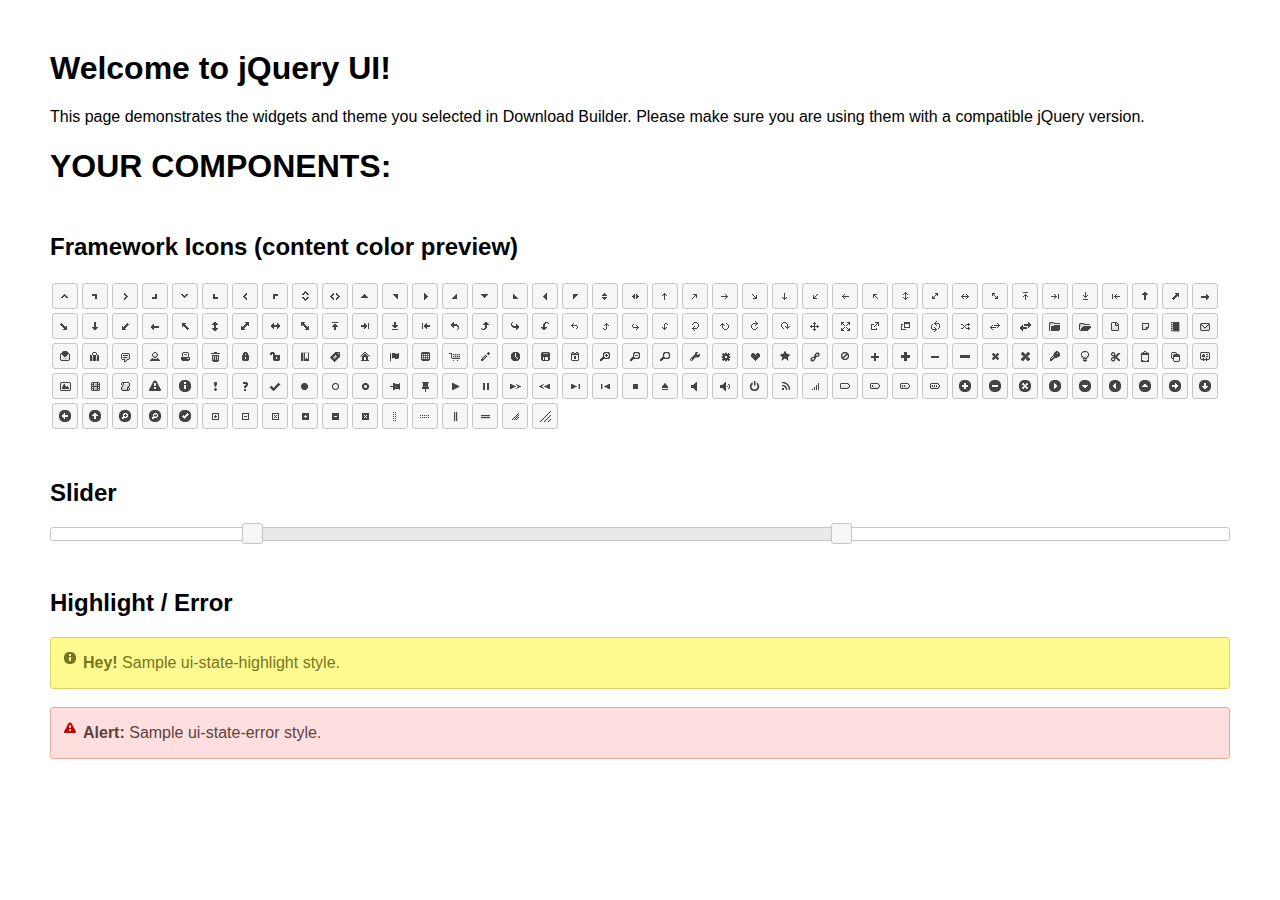
<file: lib/jquery-ui-1.12.1.custom/index.html>
<!doctype html>
<html lang="us">
<head>
	<meta charset="utf-8">
	<title>jQuery UI Example Page</title>
	<link href="jquery-ui.css" rel="stylesheet">
	<style>
	body{
		font-family: "Trebuchet MS", sans-serif;
		margin: 50px;
	}
	.demoHeaders {
		margin-top: 2em;
	}
	#dialog-link {
		padding: .4em 1em .4em 20px;
		text-decoration: none;
		position: relative;
	}
	#dialog-link span.ui-icon {
		margin: 0 5px 0 0;
		position: absolute;
		left: .2em;
		top: 50%;
		margin-top: -8px;
	}
	#icons {
		margin: 0;
		padding: 0;
	}
	#icons li {
		margin: 2px;
		position: relative;
		padding: 4px 0;
		cursor: pointer;
		float: left;
		list-style: none;
	}
	#icons span.ui-icon {
		float: left;
		margin: 0 4px;
	}
	.fakewindowcontain .ui-widget-overlay {
		position: absolute;
	}
	select {
		width: 200px;
	}
	</style>
</head>
<body>

<h1>Welcome to jQuery UI!</h1>

<div class="ui-widget">
	<p>This page demonstrates the widgets and theme you selected in Download Builder. Please make sure you are using them with a compatible jQuery version.</p>
</div>

<h1>YOUR COMPONENTS:</h1>
















<h2 class="demoHeaders">Framework Icons (content color preview)</h2>
<ul id="icons" class="ui-widget ui-helper-clearfix">
	<li class="ui-state-default ui-corner-all" title=".ui-icon-caret-1-n"><span class="ui-icon ui-icon-caret-1-n"></span></li>
	<li class="ui-state-default ui-corner-all" title=".ui-icon-caret-1-ne"><span class="ui-icon ui-icon-caret-1-ne"></span></li>
	<li class="ui-state-default ui-corner-all" title=".ui-icon-caret-1-e"><span class="ui-icon ui-icon-caret-1-e"></span></li>
	<li class="ui-state-default ui-corner-all" title=".ui-icon-caret-1-se"><span class="ui-icon ui-icon-caret-1-se"></span></li>
	<li class="ui-state-default ui-corner-all" title=".ui-icon-caret-1-s"><span class="ui-icon ui-icon-caret-1-s"></span></li>
	<li class="ui-state-default ui-corner-all" title=".ui-icon-caret-1-sw"><span class="ui-icon ui-icon-caret-1-sw"></span></li>
	<li class="ui-state-default ui-corner-all" title=".ui-icon-caret-1-w"><span class="ui-icon ui-icon-caret-1-w"></span></li>
	<li class="ui-state-default ui-corner-all" title=".ui-icon-caret-1-nw"><span class="ui-icon ui-icon-caret-1-nw"></span></li>
	<li class="ui-state-default ui-corner-all" title=".ui-icon-caret-2-n-s"><span class="ui-icon ui-icon-caret-2-n-s"></span></li>
	<li class="ui-state-default ui-corner-all" title=".ui-icon-caret-2-e-w"><span class="ui-icon ui-icon-caret-2-e-w"></span></li>
	<li class="ui-state-default ui-corner-all" title=".ui-icon-triangle-1-n"><span class="ui-icon ui-icon-triangle-1-n"></span></li>
	<li class="ui-state-default ui-corner-all" title=".ui-icon-triangle-1-ne"><span class="ui-icon ui-icon-triangle-1-ne"></span></li>
	<li class="ui-state-default ui-corner-all" title=".ui-icon-triangle-1-e"><span class="ui-icon ui-icon-triangle-1-e"></span></li>
	<li class="ui-state-default ui-corner-all" title=".ui-icon-triangle-1-se"><span class="ui-icon ui-icon-triangle-1-se"></span></li>
	<li class="ui-state-default ui-corner-all" title=".ui-icon-triangle-1-s"><span class="ui-icon ui-icon-triangle-1-s"></span></li>
	<li class="ui-state-default ui-corner-all" title=".ui-icon-triangle-1-sw"><span class="ui-icon ui-icon-triangle-1-sw"></span></li>
	<li class="ui-state-default ui-corner-all" title=".ui-icon-triangle-1-w"><span class="ui-icon ui-icon-triangle-1-w"></span></li>
	<li class="ui-state-default ui-corner-all" title=".ui-icon-triangle-1-nw"><span class="ui-icon ui-icon-triangle-1-nw"></span></li>
	<li class="ui-state-default ui-corner-all" title=".ui-icon-triangle-2-n-s"><span class="ui-icon ui-icon-triangle-2-n-s"></span></li>
	<li class="ui-state-default ui-corner-all" title=".ui-icon-triangle-2-e-w"><span class="ui-icon ui-icon-triangle-2-e-w"></span></li>
	<li class="ui-state-default ui-corner-all" title=".ui-icon-arrow-1-n"><span class="ui-icon ui-icon-arrow-1-n"></span></li>
	<li class="ui-state-default ui-corner-all" title=".ui-icon-arrow-1-ne"><span class="ui-icon ui-icon-arrow-1-ne"></span></li>
	<li class="ui-state-default ui-corner-all" title=".ui-icon-arrow-1-e"><span class="ui-icon ui-icon-arrow-1-e"></span></li>
	<li class="ui-state-default ui-corner-all" title=".ui-icon-arrow-1-se"><span class="ui-icon ui-icon-arrow-1-se"></span></li>
	<li class="ui-state-default ui-corner-all" title=".ui-icon-arrow-1-s"><span class="ui-icon ui-icon-arrow-1-s"></span></li>
	<li class="ui-state-default ui-corner-all" title=".ui-icon-arrow-1-sw"><span class="ui-icon ui-icon-arrow-1-sw"></span></li>
	<li class="ui-state-default ui-corner-all" title=".ui-icon-arrow-1-w"><span class="ui-icon ui-icon-arrow-1-w"></span></li>
	<li class="ui-state-default ui-corner-all" title=".ui-icon-arrow-1-nw"><span class="ui-icon ui-icon-arrow-1-nw"></span></li>
	<li class="ui-state-default ui-corner-all" title=".ui-icon-arrow-2-n-s"><span class="ui-icon ui-icon-arrow-2-n-s"></span></li>
	<li class="ui-state-default ui-corner-all" title=".ui-icon-arrow-2-ne-sw"><span class="ui-icon ui-icon-arrow-2-ne-sw"></span></li>
	<li class="ui-state-default ui-corner-all" title=".ui-icon-arrow-2-e-w"><span class="ui-icon ui-icon-arrow-2-e-w"></span></li>
	<li class="ui-state-default ui-corner-all" title=".ui-icon-arrow-2-se-nw"><span class="ui-icon ui-icon-arrow-2-se-nw"></span></li>
	<li class="ui-state-default ui-corner-all" title=".ui-icon-arrowstop-1-n"><span class="ui-icon ui-icon-arrowstop-1-n"></span></li>
	<li class="ui-state-default ui-corner-all" title=".ui-icon-arrowstop-1-e"><span class="ui-icon ui-icon-arrowstop-1-e"></span></li>
	<li class="ui-state-default ui-corner-all" title=".ui-icon-arrowstop-1-s"><span class="ui-icon ui-icon-arrowstop-1-s"></span></li>
	<li class="ui-state-default ui-corner-all" title=".ui-icon-arrowstop-1-w"><span class="ui-icon ui-icon-arrowstop-1-w"></span></li>
	<li class="ui-state-default ui-corner-all" title=".ui-icon-arrowthick-1-n"><span class="ui-icon ui-icon-arrowthick-1-n"></span></li>
	<li class="ui-state-default ui-corner-all" title=".ui-icon-arrowthick-1-ne"><span class="ui-icon ui-icon-arrowthick-1-ne"></span></li>
	<li class="ui-state-default ui-corner-all" title=".ui-icon-arrowthick-1-e"><span class="ui-icon ui-icon-arrowthick-1-e"></span></li>
	<li class="ui-state-default ui-corner-all" title=".ui-icon-arrowthick-1-se"><span class="ui-icon ui-icon-arrowthick-1-se"></span></li>
	<li class="ui-state-default ui-corner-all" title=".ui-icon-arrowthick-1-s"><span class="ui-icon ui-icon-arrowthick-1-s"></span></li>
	<li class="ui-state-default ui-corner-all" title=".ui-icon-arrowthick-1-sw"><span class="ui-icon ui-icon-arrowthick-1-sw"></span></li>
	<li class="ui-state-default ui-corner-all" title=".ui-icon-arrowthick-1-w"><span class="ui-icon ui-icon-arrowthick-1-w"></span></li>
	<li class="ui-state-default ui-corner-all" title=".ui-icon-arrowthick-1-nw"><span class="ui-icon ui-icon-arrowthick-1-nw"></span></li>
	<li class="ui-state-default ui-corner-all" title=".ui-icon-arrowthick-2-n-s"><span class="ui-icon ui-icon-arrowthick-2-n-s"></span></li>
	<li class="ui-state-default ui-corner-all" title=".ui-icon-arrowthick-2-ne-sw"><span class="ui-icon ui-icon-arrowthick-2-ne-sw"></span></li>
	<li class="ui-state-default ui-corner-all" title=".ui-icon-arrowthick-2-e-w"><span class="ui-icon ui-icon-arrowthick-2-e-w"></span></li>
	<li class="ui-state-default ui-corner-all" title=".ui-icon-arrowthick-2-se-nw"><span class="ui-icon ui-icon-arrowthick-2-se-nw"></span></li>
	<li class="ui-state-default ui-corner-all" title=".ui-icon-arrowthickstop-1-n"><span class="ui-icon ui-icon-arrowthickstop-1-n"></span></li>
	<li class="ui-state-default ui-corner-all" title=".ui-icon-arrowthickstop-1-e"><span class="ui-icon ui-icon-arrowthickstop-1-e"></span></li>
	<li class="ui-state-default ui-corner-all" title=".ui-icon-arrowthickstop-1-s"><span class="ui-icon ui-icon-arrowthickstop-1-s"></span></li>
	<li class="ui-state-default ui-corner-all" title=".ui-icon-arrowthickstop-1-w"><span class="ui-icon ui-icon-arrowthickstop-1-w"></span></li>
	<li class="ui-state-default ui-corner-all" title=".ui-icon-arrowreturnthick-1-w"><span class="ui-icon ui-icon-arrowreturnthick-1-w"></span></li>
	<li class="ui-state-default ui-corner-all" title=".ui-icon-arrowreturnthick-1-n"><span class="ui-icon ui-icon-arrowreturnthick-1-n"></span></li>
	<li class="ui-state-default ui-corner-all" title=".ui-icon-arrowreturnthick-1-e"><span class="ui-icon ui-icon-arrowreturnthick-1-e"></span></li>
	<li class="ui-state-default ui-corner-all" title=".ui-icon-arrowreturnthick-1-s"><span class="ui-icon ui-icon-arrowreturnthick-1-s"></span></li>
	<li class="ui-state-default ui-corner-all" title=".ui-icon-arrowreturn-1-w"><span class="ui-icon ui-icon-arrowreturn-1-w"></span></li>
	<li class="ui-state-default ui-corner-all" title=".ui-icon-arrowreturn-1-n"><span class="ui-icon ui-icon-arrowreturn-1-n"></span></li>
	<li class="ui-state-default ui-corner-all" title=".ui-icon-arrowreturn-1-e"><span class="ui-icon ui-icon-arrowreturn-1-e"></span></li>
	<li class="ui-state-default ui-corner-all" title=".ui-icon-arrowreturn-1-s"><span class="ui-icon ui-icon-arrowreturn-1-s"></span></li>
	<li class="ui-state-default ui-corner-all" title=".ui-icon-arrowrefresh-1-w"><span class="ui-icon ui-icon-arrowrefresh-1-w"></span></li>
	<li class="ui-state-default ui-corner-all" title=".ui-icon-arrowrefresh-1-n"><span class="ui-icon ui-icon-arrowrefresh-1-n"></span></li>
	<li class="ui-state-default ui-corner-all" title=".ui-icon-arrowrefresh-1-e"><span class="ui-icon ui-icon-arrowrefresh-1-e"></span></li>
	<li class="ui-state-default ui-corner-all" title=".ui-icon-arrowrefresh-1-s"><span class="ui-icon ui-icon-arrowrefresh-1-s"></span></li>
	<li class="ui-state-default ui-corner-all" title=".ui-icon-arrow-4"><span class="ui-icon ui-icon-arrow-4"></span></li>
	<li class="ui-state-default ui-corner-all" title=".ui-icon-arrow-4-diag"><span class="ui-icon ui-icon-arrow-4-diag"></span></li>
	<li class="ui-state-default ui-corner-all" title=".ui-icon-extlink"><span class="ui-icon ui-icon-extlink"></span></li>
	<li class="ui-state-default ui-corner-all" title=".ui-icon-newwin"><span class="ui-icon ui-icon-newwin"></span></li>
	<li class="ui-state-default ui-corner-all" title=".ui-icon-refresh"><span class="ui-icon ui-icon-refresh"></span></li>
	<li class="ui-state-default ui-corner-all" title=".ui-icon-shuffle"><span class="ui-icon ui-icon-shuffle"></span></li>
	<li class="ui-state-default ui-corner-all" title=".ui-icon-transfer-e-w"><span class="ui-icon ui-icon-transfer-e-w"></span></li>
	<li class="ui-state-default ui-corner-all" title=".ui-icon-transferthick-e-w"><span class="ui-icon ui-icon-transferthick-e-w"></span></li>
	<li class="ui-state-default ui-corner-all" title=".ui-icon-folder-collapsed"><span class="ui-icon ui-icon-folder-collapsed"></span></li>
	<li class="ui-state-default ui-corner-all" title=".ui-icon-folder-open"><span class="ui-icon ui-icon-folder-open"></span></li>
	<li class="ui-state-default ui-corner-all" title=".ui-icon-document"><span class="ui-icon ui-icon-document"></span></li>
	<li class="ui-state-default ui-corner-all" title=".ui-icon-document-b"><span class="ui-icon ui-icon-document-b"></span></li>
	<li class="ui-state-default ui-corner-all" title=".ui-icon-note"><span class="ui-icon ui-icon-note"></span></li>
	<li class="ui-state-default ui-corner-all" title=".ui-icon-mail-closed"><span class="ui-icon ui-icon-mail-closed"></span></li>
	<li class="ui-state-default ui-corner-all" title=".ui-icon-mail-open"><span class="ui-icon ui-icon-mail-open"></span></li>
	<li class="ui-state-default ui-corner-all" title=".ui-icon-suitcase"><span class="ui-icon ui-icon-suitcase"></span></li>
	<li class="ui-state-default ui-corner-all" title=".ui-icon-comment"><span class="ui-icon ui-icon-comment"></span></li>
	<li class="ui-state-default ui-corner-all" title=".ui-icon-person"><span class="ui-icon ui-icon-person"></span></li>
	<li class="ui-state-default ui-corner-all" title=".ui-icon-print"><span class="ui-icon ui-icon-print"></span></li>
	<li class="ui-state-default ui-corner-all" title=".ui-icon-trash"><span class="ui-icon ui-icon-trash"></span></li>
	<li class="ui-state-default ui-corner-all" title=".ui-icon-locked"><span class="ui-icon ui-icon-locked"></span></li>
	<li class="ui-state-default ui-corner-all" title=".ui-icon-unlocked"><span class="ui-icon ui-icon-unlocked"></span></li>
	<li class="ui-state-default ui-corner-all" title=".ui-icon-bookmark"><span class="ui-icon ui-icon-bookmark"></span></li>
	<li class="ui-state-default ui-corner-all" title=".ui-icon-tag"><span class="ui-icon ui-icon-tag"></span></li>
	<li class="ui-state-default ui-corner-all" title=".ui-icon-home"><span class="ui-icon ui-icon-home"></span></li>
	<li class="ui-state-default ui-corner-all" title=".ui-icon-flag"><span class="ui-icon ui-icon-flag"></span></li>
	<li class="ui-state-default ui-corner-all" title=".ui-icon-calculator"><span class="ui-icon ui-icon-calculator"></span></li>
	<li class="ui-state-default ui-corner-all" title=".ui-icon-cart"><span class="ui-icon ui-icon-cart"></span></li>
	<li class="ui-state-default ui-corner-all" title=".ui-icon-pencil"><span class="ui-icon ui-icon-pencil"></span></li>
	<li class="ui-state-default ui-corner-all" title=".ui-icon-clock"><span class="ui-icon ui-icon-clock"></span></li>
	<li class="ui-state-default ui-corner-all" title=".ui-icon-disk"><span class="ui-icon ui-icon-disk"></span></li>
	<li class="ui-state-default ui-corner-all" title=".ui-icon-calendar"><span class="ui-icon ui-icon-calendar"></span></li>
	<li class="ui-state-default ui-corner-all" title=".ui-icon-zoomin"><span class="ui-icon ui-icon-zoomin"></span></li>
	<li class="ui-state-default ui-corner-all" title=".ui-icon-zoomout"><span class="ui-icon ui-icon-zoomout"></span></li>
	<li class="ui-state-default ui-corner-all" title=".ui-icon-search"><span class="ui-icon ui-icon-search"></span></li>
	<li class="ui-state-default ui-corner-all" title=".ui-icon-wrench"><span class="ui-icon ui-icon-wrench"></span></li>
	<li class="ui-state-default ui-corner-all" title=".ui-icon-gear"><span class="ui-icon ui-icon-gear"></span></li>
	<li class="ui-state-default ui-corner-all" title=".ui-icon-heart"><span class="ui-icon ui-icon-heart"></span></li>
	<li class="ui-state-default ui-corner-all" title=".ui-icon-star"><span class="ui-icon ui-icon-star"></span></li>
	<li class="ui-state-default ui-corner-all" title=".ui-icon-link"><span class="ui-icon ui-icon-link"></span></li>
	<li class="ui-state-default ui-corner-all" title=".ui-icon-cancel"><span class="ui-icon ui-icon-cancel"></span></li>
	<li class="ui-state-default ui-corner-all" title=".ui-icon-plus"><span class="ui-icon ui-icon-plus"></span></li>
	<li class="ui-state-default ui-corner-all" title=".ui-icon-plusthick"><span class="ui-icon ui-icon-plusthick"></span></li>
	<li class="ui-state-default ui-corner-all" title=".ui-icon-minus"><span class="ui-icon ui-icon-minus"></span></li>
	<li class="ui-state-default ui-corner-all" title=".ui-icon-minusthick"><span class="ui-icon ui-icon-minusthick"></span></li>
	<li class="ui-state-default ui-corner-all" title=".ui-icon-close"><span class="ui-icon ui-icon-close"></span></li>
	<li class="ui-state-default ui-corner-all" title=".ui-icon-closethick"><span class="ui-icon ui-icon-closethick"></span></li>
	<li class="ui-state-default ui-corner-all" title=".ui-icon-key"><span class="ui-icon ui-icon-key"></span></li>
	<li class="ui-state-default ui-corner-all" title=".ui-icon-lightbulb"><span class="ui-icon ui-icon-lightbulb"></span></li>
	<li class="ui-state-default ui-corner-all" title=".ui-icon-scissors"><span class="ui-icon ui-icon-scissors"></span></li>
	<li class="ui-state-default ui-corner-all" title=".ui-icon-clipboard"><span class="ui-icon ui-icon-clipboard"></span></li>
	<li class="ui-state-default ui-corner-all" title=".ui-icon-copy"><span class="ui-icon ui-icon-copy"></span></li>
	<li class="ui-state-default ui-corner-all" title=".ui-icon-contact"><span class="ui-icon ui-icon-contact"></span></li>
	<li class="ui-state-default ui-corner-all" title=".ui-icon-image"><span class="ui-icon ui-icon-image"></span></li>
	<li class="ui-state-default ui-corner-all" title=".ui-icon-video"><span class="ui-icon ui-icon-video"></span></li>
	<li class="ui-state-default ui-corner-all" title=".ui-icon-script"><span class="ui-icon ui-icon-script"></span></li>
	<li class="ui-state-default ui-corner-all" title=".ui-icon-alert"><span class="ui-icon ui-icon-alert"></span></li>
	<li class="ui-state-default ui-corner-all" title=".ui-icon-info"><span class="ui-icon ui-icon-info"></span></li>
	<li class="ui-state-default ui-corner-all" title=".ui-icon-notice"><span class="ui-icon ui-icon-notice"></span></li>
	<li class="ui-state-default ui-corner-all" title=".ui-icon-help"><span class="ui-icon ui-icon-help"></span></li>
	<li class="ui-state-default ui-corner-all" title=".ui-icon-check"><span class="ui-icon ui-icon-check"></span></li>
	<li class="ui-state-default ui-corner-all" title=".ui-icon-bullet"><span class="ui-icon ui-icon-bullet"></span></li>
	<li class="ui-state-default ui-corner-all" title=".ui-icon-radio-off"><span class="ui-icon ui-icon-radio-off"></span></li>
	<li class="ui-state-default ui-corner-all" title=".ui-icon-radio-on"><span class="ui-icon ui-icon-radio-on"></span></li>
	<li class="ui-state-default ui-corner-all" title=".ui-icon-pin-w"><span class="ui-icon ui-icon-pin-w"></span></li>
	<li class="ui-state-default ui-corner-all" title=".ui-icon-pin-s"><span class="ui-icon ui-icon-pin-s"></span></li>
	<li class="ui-state-default ui-corner-all" title=".ui-icon-play"><span class="ui-icon ui-icon-play"></span></li>
	<li class="ui-state-default ui-corner-all" title=".ui-icon-pause"><span class="ui-icon ui-icon-pause"></span></li>
	<li class="ui-state-default ui-corner-all" title=".ui-icon-seek-next"><span class="ui-icon ui-icon-seek-next"></span></li>
	<li class="ui-state-default ui-corner-all" title=".ui-icon-seek-prev"><span class="ui-icon ui-icon-seek-prev"></span></li>
	<li class="ui-state-default ui-corner-all" title=".ui-icon-seek-end"><span class="ui-icon ui-icon-seek-end"></span></li>
	<li class="ui-state-default ui-corner-all" title=".ui-icon-seek-first"><span class="ui-icon ui-icon-seek-first"></span></li>
	<li class="ui-state-default ui-corner-all" title=".ui-icon-stop"><span class="ui-icon ui-icon-stop"></span></li>
	<li class="ui-state-default ui-corner-all" title=".ui-icon-eject"><span class="ui-icon ui-icon-eject"></span></li>
	<li class="ui-state-default ui-corner-all" title=".ui-icon-volume-off"><span class="ui-icon ui-icon-volume-off"></span></li>
	<li class="ui-state-default ui-corner-all" title=".ui-icon-volume-on"><span class="ui-icon ui-icon-volume-on"></span></li>
	<li class="ui-state-default ui-corner-all" title=".ui-icon-power"><span class="ui-icon ui-icon-power"></span></li>
	<li class="ui-state-default ui-corner-all" title=".ui-icon-signal-diag"><span class="ui-icon ui-icon-signal-diag"></span></li>
	<li class="ui-state-default ui-corner-all" title=".ui-icon-signal"><span class="ui-icon ui-icon-signal"></span></li>
	<li class="ui-state-default ui-corner-all" title=".ui-icon-battery-0"><span class="ui-icon ui-icon-battery-0"></span></li>
	<li class="ui-state-default ui-corner-all" title=".ui-icon-battery-1"><span class="ui-icon ui-icon-battery-1"></span></li>
	<li class="ui-state-default ui-corner-all" title=".ui-icon-battery-2"><span class="ui-icon ui-icon-battery-2"></span></li>
	<li class="ui-state-default ui-corner-all" title=".ui-icon-battery-3"><span class="ui-icon ui-icon-battery-3"></span></li>
	<li class="ui-state-default ui-corner-all" title=".ui-icon-circle-plus"><span class="ui-icon ui-icon-circle-plus"></span></li>
	<li class="ui-state-default ui-corner-all" title=".ui-icon-circle-minus"><span class="ui-icon ui-icon-circle-minus"></span></li>
	<li class="ui-state-default ui-corner-all" title=".ui-icon-circle-close"><span class="ui-icon ui-icon-circle-close"></span></li>
	<li class="ui-state-default ui-corner-all" title=".ui-icon-circle-triangle-e"><span class="ui-icon ui-icon-circle-triangle-e"></span></li>
	<li class="ui-state-default ui-corner-all" title=".ui-icon-circle-triangle-s"><span class="ui-icon ui-icon-circle-triangle-s"></span></li>
	<li class="ui-state-default ui-corner-all" title=".ui-icon-circle-triangle-w"><span class="ui-icon ui-icon-circle-triangle-w"></span></li>
	<li class="ui-state-default ui-corner-all" title=".ui-icon-circle-triangle-n"><span class="ui-icon ui-icon-circle-triangle-n"></span></li>
	<li class="ui-state-default ui-corner-all" title=".ui-icon-circle-arrow-e"><span class="ui-icon ui-icon-circle-arrow-e"></span></li>
	<li class="ui-state-default ui-corner-all" title=".ui-icon-circle-arrow-s"><span class="ui-icon ui-icon-circle-arrow-s"></span></li>
	<li class="ui-state-default ui-corner-all" title=".ui-icon-circle-arrow-w"><span class="ui-icon ui-icon-circle-arrow-w"></span></li>
	<li class="ui-state-default ui-corner-all" title=".ui-icon-circle-arrow-n"><span class="ui-icon ui-icon-circle-arrow-n"></span></li>
	<li class="ui-state-default ui-corner-all" title=".ui-icon-circle-zoomin"><span class="ui-icon ui-icon-circle-zoomin"></span></li>
	<li class="ui-state-default ui-corner-all" title=".ui-icon-circle-zoomout"><span class="ui-icon ui-icon-circle-zoomout"></span></li>
	<li class="ui-state-default ui-corner-all" title=".ui-icon-circle-check"><span class="ui-icon ui-icon-circle-check"></span></li>
	<li class="ui-state-default ui-corner-all" title=".ui-icon-circlesmall-plus"><span class="ui-icon ui-icon-circlesmall-plus"></span></li>
	<li class="ui-state-default ui-corner-all" title=".ui-icon-circlesmall-minus"><span class="ui-icon ui-icon-circlesmall-minus"></span></li>
	<li class="ui-state-default ui-corner-all" title=".ui-icon-circlesmall-close"><span class="ui-icon ui-icon-circlesmall-close"></span></li>
	<li class="ui-state-default ui-corner-all" title=".ui-icon-squaresmall-plus"><span class="ui-icon ui-icon-squaresmall-plus"></span></li>
	<li class="ui-state-default ui-corner-all" title=".ui-icon-squaresmall-minus"><span class="ui-icon ui-icon-squaresmall-minus"></span></li>
	<li class="ui-state-default ui-corner-all" title=".ui-icon-squaresmall-close"><span class="ui-icon ui-icon-squaresmall-close"></span></li>
	<li class="ui-state-default ui-corner-all" title=".ui-icon-grip-dotted-vertical"><span class="ui-icon ui-icon-grip-dotted-vertical"></span></li>
	<li class="ui-state-default ui-corner-all" title=".ui-icon-grip-dotted-horizontal"><span class="ui-icon ui-icon-grip-dotted-horizontal"></span></li>
	<li class="ui-state-default ui-corner-all" title=".ui-icon-grip-solid-vertical"><span class="ui-icon ui-icon-grip-solid-vertical"></span></li>
	<li class="ui-state-default ui-corner-all" title=".ui-icon-grip-solid-horizontal"><span class="ui-icon ui-icon-grip-solid-horizontal"></span></li>
	<li class="ui-state-default ui-corner-all" title=".ui-icon-gripsmall-diagonal-se"><span class="ui-icon ui-icon-gripsmall-diagonal-se"></span></li>
	<li class="ui-state-default ui-corner-all" title=".ui-icon-grip-diagonal-se"><span class="ui-icon ui-icon-grip-diagonal-se"></span></li>
</ul>


<!-- Slider -->
<h2 class="demoHeaders">Slider</h2>
<div id="slider"></div>














<!-- Highlight / Error -->
<h2 class="demoHeaders">Highlight / Error</h2>
<div class="ui-widget">
	<div class="ui-state-highlight ui-corner-all" style="margin-top: 20px; padding: 0 .7em;">
		<p><span class="ui-icon ui-icon-info" style="float: left; margin-right: .3em;"></span>
		<strong>Hey!</strong> Sample ui-state-highlight style.</p>
	</div>
</div>
<br>
<div class="ui-widget">
	<div class="ui-state-error ui-corner-all" style="padding: 0 .7em;">
		<p><span class="ui-icon ui-icon-alert" style="float: left; margin-right: .3em;"></span>
		<strong>Alert:</strong> Sample ui-state-error style.</p>
	</div>
</div>

<script src="external/jquery/jquery.js"></script>
<script src="jquery-ui.js"></script>
<script>

















$( "#slider" ).slider({
	range: true,
	values: [ 17, 67 ]
});












// Hover states on the static widgets
$( "#dialog-link, #icons li" ).hover(
	function() {
		$( this ).addClass( "ui-state-hover" );
	},
	function() {
		$( this ).removeClass( "ui-state-hover" );
	}
);
</script>
</body>
</html>
</file>
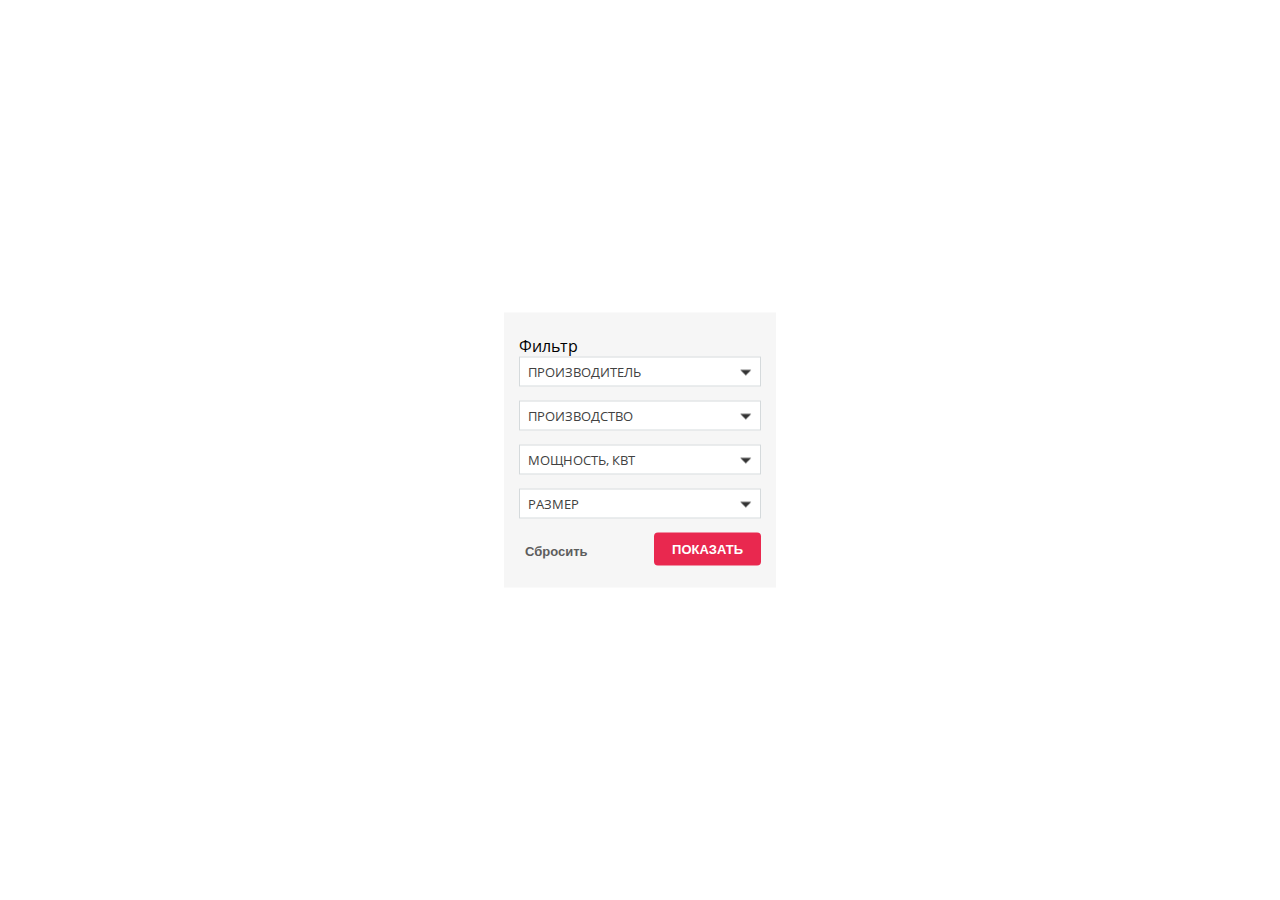
<file: card.html>
<!doctype html>
<html lang="en">
<head>
    <meta charset="UTF-8">
    <title>filter</title>

    <!--sumoselect-->
    <link rel="stylesheet" href="./lib/sumoselect/sumoselect.min.css">

    <link href="https://fonts.googleapis.com/css?family=Open+Sans:400,600,700&display=swap&subset=cyrillic" rel="stylesheet">
    <link rel="stylesheet" href="style-filter.css">



</head>
<body>

<div class="col">
    <div class="c-filter">
        <div class="c-filter-header">
            <span>Фильтр</span>
        </div>
        <div class="c-filter-body">

            <form action="" method="" class="c-filter-form">
                <div class="c-filter-list">
                    <div class="c-filter-item">
                        <select name="" id="" class="c-select" placeholder="Производитель">
                            <option value="" selected disabled>Производитель</option>
                            <option value="Tulikivi">Tulikivi</option>
                            <option value="Tulikivi-2">Tulikivi-2</option>
                            <option value="Tulikivi-3">Tulikivi-3</option>
                            <option value="Tulikivi-4">Tulikivi-4</option>
                            <option value="Tulikivi-5">Tulikivi-5</option>
                        </select>
                    </div>
                    <div class="c-filter-item">
                        <select name="" id="" class="c-select" placeholder="Производство">
                            <option value="" selected disabled>Производство</option>
                            <option value="Финляндия">Финляндия</option>
                            <option value="Норвегия">Норвегия</option>
                            <option value="Швеция">Швеция</option>
                            <option value="Россия">Россия</option>
                        </select>
                    </div>
                    <div class="c-filter-item">
                        <select name="" id="" class="c-select" placeholder="Мощность, КВТ">
                            <option value="" selected disabled>Мощность, КВТ</option>
                            <option value="4,5 кВТ">4,5 кВТ</option>
                            <option value="6,8 кВТ">6,8 кВТ</option>
                            <option value="9,0 кВТ">9,0 кВТ</option>
                            <option value="10,5 кВТ">10,5 кВТ</option>
                            <option value="13,6 кВТ">13,6 кВТ</option>
                            <option value="18,0 кВТ">18,0 кВТ</option>
                            <option value="21,0 кВТ">21,0 кВТ</option>
                            <option value="4,5 кВТ + пульт Tulikivi">4,5 кВТ + пульт Tulikivi</option>
                            <option value="6 кВТ + пульт Tulikivi">6 кВТ + пульт Tulikivi</option>
                        </select>
                    </div>
                    <div class="c-filter-item">
                        <select name="" id="" class="c-select" placeholder="Размер">
                            <option value="" selected disabled>Размер</option>
                            <option value="450 мм">450 мм</option>
                            <option value="500 мм">500 мм</option>
                            <option value="550 мм">550 мм</option>
                            <option value="600 мм">600 мм</option>
                            <option value="650 мм">650 мм</option>
                            <option value="700 мм">700 мм</option>
                            <option value="750 мм">750 мм</option>
                            <option value="800 мм">800 мм</option>
                            <option value="850 мм">850 мм</option>
                        </select>
                    </div>
                </div>

            </form>
        </div>
        <div class="c-filter-btns">
            <div class="c-filter-btn">
                <input class="c-filter-btn__reset" type="button" id="c-filter-reset" name="c-filter-reset" value="Сбросить">
            </div>
            <div class="c-filter-btn">
                <input class="c-filter-btn__set" type="button" id="c-filter-set" name="c-filter-set" value="Показать">
            </div>
        </div>

    </div>
</div>


<script src="./lib/jquery-3.4.1.min.js"></script>
<script src="./lib/sumoselect/jquery.sumoselect.min.js"></script>
<script src="main.js"></script>


</body>
</html>
</file>
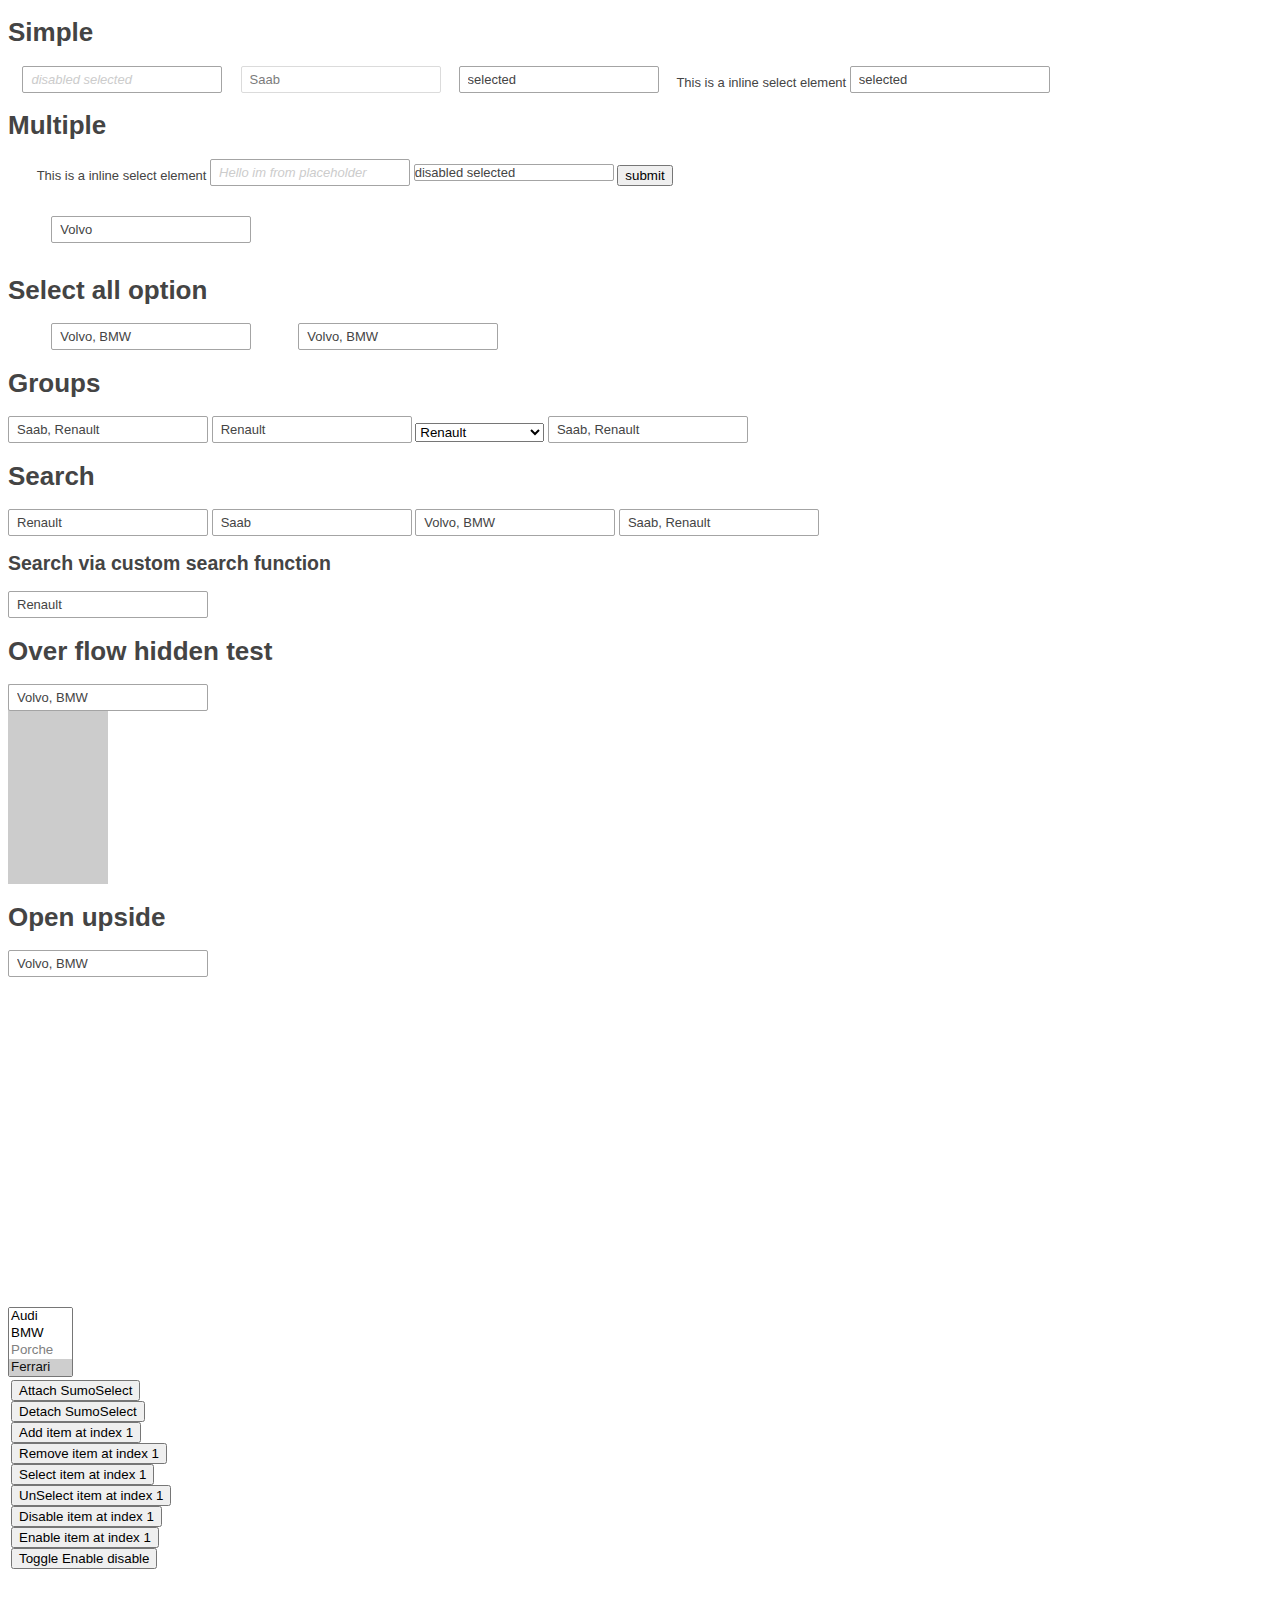
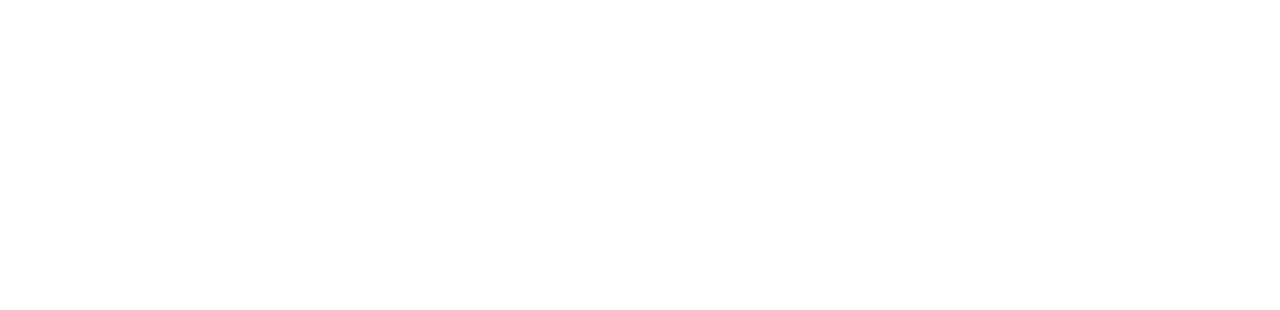
<file: lib/sumoselect/select_responsive.html>
﻿<!DOCTYPE html>
<html xmlns="http://www.w3.org/1999/xhtml">
<head>
    <title></title>
        <meta name="viewport" content="width=device-width, initial-scale=1.0">
    <script src="http://ajax.googleapis.com/ajax/libs/jquery/1.9.0/jquery.min.js"></script>
    <script src="jquery.sumoselect.js"></script>
    <link href="sumoselect.css" rel="stylesheet" />

    <script type="text/javascript">
        $(document).ready(function () {
            window.asd = $('.SlectBox').SumoSelect({ csvDispCount: 3, selectAll:true, captionFormatAllSelected: "Yeah, OK, so everything." });
            window.test = $('.testsel').SumoSelect({okCancelInMulti:true, captionFormatAllSelected: "Yeah, OK, so everything." });

            window.testSelAll = $('.testSelAll').SumoSelect({okCancelInMulti:true, selectAll:true });

            window.testSelAll2 = $('.testSelAll2').SumoSelect({selectAll:true});

            window.testSelAlld = $('.SlectBox-grp').SumoSelect({okCancelInMulti:true, selectAll:true, isClickAwayOk:true });

            window.Search = $('.search-box').SumoSelect({ csvDispCount: 3, search: true, searchText:'Enter here.' });
            window.sb = $('.SlectBox-grp-src').SumoSelect({ csvDispCount: 3, search: true, searchText:'Enter here.', selectAll:true });
            window.searchSelAll = $('.search-box-sel-all').SumoSelect({ csvDispCount: 3, selectAll:true, search: true, searchText:'Enter here.', okCancelInMulti:true });
            window.searchSelAll = $('.search-box-open-up').SumoSelect({ csvDispCount: 3, selectAll:true, search: false, searchText:'Enter here.', up:true });
            window.Search = $('.search-box-custom-fn').SumoSelect({ csvDispCount: 3, search: true, searchText:'Enter here.', searchFn: function(haystack, needle) {
              var re = RegExp('^' + needle.replace(/([^\w\d])/gi, '\\$1'), 'i');
              return !haystack.match(re);
            } });

            window.groups_eg_g = $('.groups_eg_g').SumoSelect({selectAll:true, search:true });


            $('.SlectBox').on('sumo:opened', function(o) {
              console.log("dropdown opened", o)
            });

        });
    </script>
    <style type="text/css">
        body{font-family: 'Helvetica Neue', Helvetica, Arial, sans-serif;color:#444;font-size:13px;}
        p,div,ul,li{padding:0px; margin:0px;}
    </style>
</head>
<body>
    <h1>Simple</h1>
    &nbsp;&nbsp;&nbsp;
    <select name="somename" class="SlectBox" onclick="console.log($(this).val())" onchange="console.log('change is firing')">
        <option disabled="disabled" selected="selected">disabled selected</option>
        <!--placeholder-->
        <option title="Volvo is a car"  value="volvo">Volvo</option>
        <option value="saab">Saab</option>
        <option value="mercedes">Mercedes</option>
        <option value="audi">Audi</option>
        <option value="4">5</option>
        <option value="9">10</option>
    </select>
    &nbsp;&nbsp;&nbsp;

    <select class="SlectBox" disabled   >
        <option value="volvo">Volvo</option>
        <option selected value="saab">Saab</option>
        <option value="mercedes">Mercedes</option>
        <option value="audi">Audi</option>
        <option disabled value="opt1">option1</option>
        <option value="opt2">option2</option>
        <option value="opt3">option3</option>
    </select>
    &nbsp;&nbsp;&nbsp;

    <select class="SlectBox" placeholder="this is placeholder">
        <option selected="selected">selected</option>
        <option>Volvo</option>
        <option>Saab</option>
        <option value="mercedes">Mercedes</option>
        <option value="audi">Audi</option>
    </select>
    &nbsp;&nbsp;&nbsp;
      This is a inline select element
        <select class="SlectBox" placeholder="this is placeholder" required="required">
        <option selected="selected">selected</option>
        <option>Volvo</option>
        <option>Saab</option>
        <option value="mercedes">Mercedes</option>
        <option value="audi">Audi</option>
                <option>Volvo</option>
        <option>Saab</option>
        <option value="mercedes">Mercedes</option>
        <option value="audi">Audi</option>
                <option>Volvo</option>
        <option>Saab</option>
        <option value="mercedes">Mercedes</option>
        <option value="audi">Audi</option>
                <option>Volvo</option>
        <option>Saab</option>
        <option value="mercedes">Mercedes</option>
        <option value="audi">Audi</option>
    </select>


    <h1>Multiple</h1>

    <form method="get">
        &nbsp;&nbsp;&nbsp;

        &nbsp;&nbsp;&nbsp;  This is a inline select element

        <select multiple="multiple" onchange="console.log('changed', this)" placeholder="Hello  im from placeholder" class="SlectBox" required>
       <option value="volvo">Volvo</option>
       <option value="saab">Saab</option>
       <option value="mercedes">Mercedes</option>
       <option value="audi">Audi</option>
       <option value="bmw">BMW</option>
            </select>

    <div class="SumoSelect">
        <p class="CaptionCont SlectBoxa"><span>disabled selected</span><label><i></i></label></p>
        <div class="optWrapper multiple">
            <ul class="options">
                <li><span><i></i></span>
                    <label>Volvo</label></li>
                <li><span><i></i></span>
                    <label>saab</label></li>
                <li><span><i></i></span>
                    <label>audi</label></li>
                <li><span><i></i></span>
                    <label>bmw</label></li>
                <li><span><i></i></span>
                    <label>porsche</label></li>
                <li><span><i></i></span>
                    <label>ferrari</label></li>
                <li class="selected"><span><i></i></span>
                    <label>hyundai</label></li>
                <li><span><i></i></span>
                    <label>porsche</label></li>
                <li><span><i></i></span>
                    <label>ferrari</label></li>
                <li><span><i></i></span>
                    <label>hyundai is a good company but not too go0d !!!</label></li>
                <li><span><i></i></span>
                    <label>porsche</label></li>
                <li><span><i></i></span>
                    <label>ferrari</label></li>
                <li><span><i></i></span>
                    <label>hyundai</label></li>
            </ul>
        </div>
    </div>
        <input type="submit" value="submit" />


    <br />
    <br />
    <br />   &nbsp;&nbsp;&nbsp;   &nbsp;&nbsp;&nbsp;   &nbsp;&nbsp;&nbsp;

       <select   multiple="multiple" placeholder="Hello im from placeholder"  class="testsel">
       <option selected value="volvo">Volvo</option>
       <option value="saab">Saab</option>
       <option disabled="disabled" value="mercedes">Mercedes</option>
       <option value="audi">Audi</option>
       <option value="bmw">BMW</option>
       <option value="porsche">Porche</option>
       <option value="ferrari">Ferrari</option>
       <option class="someclass" value="audi">Audi</option>
       <option class="someclass" value="bmw">BMW</option>
       <option class="someclass" value="porsche">Porche</option>
       <option value="ferrari">Ferrari</option>
       <option value="audi">Audi</option>
       <option value="bmw">BMW</option>
       <option value="porsche">Porche</option>
       <option value="ferrari">Ferrari</option>
       <option value="hyundai">Hyundai</option>
       <option value="mitsubishi">Mitsubishi</option>
   </select>

        </form>

<br>
    <h1>Select all option</h1>
    &nbsp;&nbsp;&nbsp;   &nbsp;&nbsp;&nbsp;   &nbsp;&nbsp;&nbsp;
<select multiple="multiple" placeholder="Hello  im from placeholder" onchange="console.log($(this).children(':selected').length)" class="testSelAll">
       <option selected value="volvo">Volvo</option>
       <option value="saab">Saab</option>
       <option disabled="disabled" value="mercedes">Mercedes</option>
       <option value="audi">Audi</option>
       <option selected value="bmw">BMW</option>
       <option value="porsche">Porche</option>
       <option value="ferrari">Ferrari</option>
       <option value="mitsubishi">Mitsubishi</option>


</select>

        &nbsp;&nbsp;&nbsp;   &nbsp;&nbsp;&nbsp;   &nbsp;&nbsp;&nbsp;
<select multiple="multiple" placeholder="Hello  im from placeholder" onchange="console.log($(this).children(':selected').length)" class="testSelAll2">
       <option selected value="volvo">Volvo</option>
       <option value="saab">Saab</option>
       <option disabled="disabled" value="mercedes">Mercedes</option>
       <option value="audi">Audi</option>
       <option selected value="bmw">BMW</option>
       <option value="porsche">Porche</option>
       <option value="ferrari">Ferrari</option>
       <option value="mitsubishi">Mitsubishi</option>


</select>

    <h1>Groups</h1>

    <select multiple="multiple" placeholder="Hello  im from placeholder" class="SlectBox-grp">
      <option selected value="saab">Saab</option>
      <option value="opel">Opel</option>
      <option disabled="disabled" value="mercedez">Mercedez</option>
      <optgroup label="US Brands">
        <option value="chrysler">Chrysler</option>
        <option value="gm">General Motors</option>
        <option value="ford">Ford</option>
        <option disabled="disabled" value="plymouth">Plymouth</option>
      </optgroup>
      <optgroup label="French Brands">
        <option value="citroen">Citroën</option>
        <option value="peugeot">Peugeot</option>
        <option selected value="renault">Renault</option>
        <option value="nissan">Nissan</option>
      </optgroup>
      <optgroup label="Italian brands">
        <option value="fiat">Fiat</option>
        <option value="alpha-Romeo">Alpha Romeo</option>
        <option value="lamborghini">Lamborghini</option>
      </optgroup>
      <optgroup disabled="disabled" label="German brands">
        <option value="audi">Audi</option>
        <option value="bMW">BMW</option>
        <option value="volkswagen">Volkswagen</option>
      </optgroup>
      <option value="aston-martin">Aston Martin</option>
      <option value="hyundai">Hyundai</option>
      <option value="mitsubishi">Mitsubishi</option>
    </select>


	 <select placeholder="Hello  im from placeholder" class="SlectBox">
      <option selected value="saab">Saab</option>
      <option value="opel">Opel</option>
      <option disabled="disabled" value="mercedez">Mercedez</option>
      <optgroup label="US Brands">
        <option value="chrysler">Chrysler</option>
        <option value="gm">General Motors</option>
        <option value="ford">Ford</option>
        <option disabled="disabled" value="plymouth">Plymouth</option>
      </optgroup>
      <optgroup label="French Brands">
        <option value="citroen">Citroën</option>
        <option value="peugeot">Peugeot</option>
        <option selected value="renault">Renault</option>
        <option value="nissan">Nissan</option>
      </optgroup>
      <optgroup label="Italian brands">
        <option value="fiat">Fiat</option>
        <option value="alpha-Romeo">Alpha Romeo</option>
        <option value="lamborghini">Lamborghini</option>
      </optgroup>
      <optgroup disabled="disabled" label="German brands">
        <option value="audi">Audi</option>
        <option value="bMW">BMW</option>
        <option value="volkswagen">Volkswagen</option>
      </optgroup>
      <option value="aston-martin">Aston Martin</option>
      <option value="hyundai">Hyundai</option>
      <option value="mitsubishi">Mitsubishi</option>
    </select>


	 <select  placeholder="Hello  im from placeholder" class="groups_eg">
      <option class="hemant" selected value="saab">Saab</option>
      <option class="hemant" value="opel">Opel</option>
      <option disabled="disabled" value="mercedez">Mercedez</option>
      <optgroup label="US Brands">
        <option value="chrysler">Chrysler</option>
        <option value="gm">General Motors</option>
        <option value="ford">Ford</option>
        <option disabled="disabled" value="plymouth">Plymouth</option>
      </optgroup>
      <optgroup label="French Brands">
        <option value="citroen">Citroën</option>
        <option value="peugeot">Peugeot</option>
        <option selected value="renault">Renault</option>
        <option value="nissan">Nissan</option>
      </optgroup>
      <optgroup disabled="disabled" label="German brands">
        <option value="audi">Audi</option>
        <option value="bMW">BMW</option>
        <option value="volkswagen">Volkswagen</option>
      </optgroup>
      <optgroup label="Italian brands">
        <option value="fiat">Fiat</option>
        <option value="alpha-Romeo">Alpha Romeo</option>
        <option value="lamborghini">Lamborghini</option>
      </optgroup>
      <option value="aston-martin">Aston Martin</option>
      <option value="hyundai">Hyundai</option>
      <option value="mitsubishi">Mitsubishi</option>
    </select>



   <select multiple="multiple"  placeholder="Hello  im from placeholder" class="groups_eg_g">
      <option class="hemant" selected value="saab">Saab</option>
      <option class="hemant" value="opel">Opel</option>
      <option disabled="disabled" value="mercedez">Mercedez</option>
      <optgroup label="US Brands">
        <option value="chrysler">Chrysler</option>
        <option value="gm">General Motors</option>
        <option value="ford">Ford</option>
        <option disabled="disabled" value="plymouth">Plymouth</option>
      </optgroup>
      <optgroup label="French Brands">
        <option value="citroen">Citroën</option>
        <option value="peugeot">Peugeot</option>
        <option selected value="renault">Renault</option>
        <option value="nissan">Nissan</option>
      </optgroup>
      <optgroup disabled="disabled" label="German brands">
        <option value="audi">Audi</option>
        <option value="bMW">BMW</option>
        <option value="volkswagen">Volkswagen</option>
      </optgroup>
      <optgroup label="Italian brands">
        <option value="fiat">Fiat</option>
        <option value="alpha-Romeo">Alpha Romeo</option>
        <option value="lamborghini">Lamborghini</option>
      </optgroup>
      <option value="aston-martin">Aston Martin</option>
      <option value="hyundai">Hyundai</option>
      <option value="mitsubishi">Mitsubishi</option>
    </select>

    <h1>Search</h1>

	 <select  placeholder="Hello  im from placeholder" class="search-box">
      <option class="hemant" selected value="saab">Saab</option>
      <option class="hemant" value="opel">Opel</option>
      <option disabled="disabled" value="mercedez">Mercedez</option>
      <optgroup label="US Brands">
        <option value="chrysler">Chrysler</option>
        <option value="gm">General Motors</option>
        <option value="ford">Ford</option>
        <option disabled="disabled" value="plymouth">Plymouth</option>
      </optgroup>
      <optgroup label="French Brands">
        <option value="citroen">Citroën</option>
        <option value="peugeot">Peugeot</option>
        <option selected value="renault">Renault</option>
        <option value="nissan">Nissan</option>
      </optgroup>
      <optgroup label="Italian brands">
        <option value="fiat">Fiat</option>
        <option value="alpha-Romeo">Alpha Romeo</option>
        <option value="lamborghini">Lamborghini</option>
      </optgroup>
      <optgroup disabled="disabled" label="German brands">
        <option value="audi">Audi</option>
        <option value="bMW">BMW</option>
        <option value="volkswagen">Volkswagen</option>
      </optgroup>
      <option value="aston-martin">Aston Martin</option>
      <option value="hyundai">Hyundai</option>
      <option value="mitsubishi">Mitsubishi</option>
    </select>

    <select  placeholder="Hello  im from placeholder" class="search-box">
      <option class="hemant" selected value="saab">Saab</option>
      <option class="hemant" value="opel">Opel</option>
      <option disabled="disabled" value="mercedez">Mercedez</option>
      <option value="aston-martin">Aston Martin</option>
      <option value="hyundai">Hyundai</option>
      <option value="mitsubishi">Mitsubishi</option>
    </select>

    <select multiple="multiple" placeholder="Hello  im from placeholder" onchange="console.log($(this).children(':selected').length)" class="search-box">
       <option selected value="volvo">Volvo</option>
       <option value="saab">Saab</option>
       <option disabled="disabled" value="mercedes">Mercedes</option>
       <option value="audi">Audi</option>
       <option selected value="bmw">BMW</option>
       <option value="porsche">Porche</option>
       <option value="ferrari">Ferrari</option>
       <option value="mitsubishi">Mitsubishi</option>
    </select>

    <select multiple="multiple" placeholder="Hello  im from placeholder" class="SlectBox-grp-src">
      <option selected value="saab">Saab</option>
      <option value="opel">Opel</option>
      <option disabled="disabled" value="mercedez">Mercedez</option>
      <optgroup label="US Brands">
        <option value="chrysler">Chrysler</option>
        <option value="gm">General Motors</option>
        <option value="ford">Ford</option>
        <option disabled="disabled" value="plymouth">Plymouth</option>
      </optgroup>
      <optgroup label="French Brands">
        <option value="citroen">Citroën</option>
        <option value="peugeot">Peugeot</option>
        <option selected value="renault">Renault</option>
        <option value="nissan">Nissan</option>
      </optgroup>
      <optgroup label="Italian brands">
        <option value="fiat">Fiat</option>
        <option value="alpha-Romeo">Alpha Romeo</option>
        <option value="lamborghini">Lamborghini</option>
      </optgroup>
      <optgroup disabled="disabled" label="German brands">
        <option value="audi">Audi</option>
        <option value="bMW">BMW</option>
        <option value="volkswagen">Volkswagen</option>
      </optgroup>
      <option value="aston-martin">Aston Martin</option>
      <option value="hyundai">Hyundai</option>
      <option value="mitsubishi">Mitsubishi</option>
    </select>

    <h2>Search via custom search function</h2>

   <select  placeholder="Hello  im from placeholder" class="search-box-custom-fn">
      <option class="hemant" selected value="saab">Saab</option>
      <option class="hemant" value="opel">Opel</option>
      <option disabled="disabled" value="mercedez">Mercedez</option>
      <optgroup label="US Brands">
        <option value="chrysler">Chrysler</option>
        <option value="gm">General Motors</option>
        <option value="ford">Ford</option>
        <option disabled="disabled" value="plymouth">Plymouth</option>
      </optgroup>
      <optgroup label="French Brands">
        <option value="citroen">Citroën</option>
        <option value="peugeot">Peugeot</option>
        <option selected value="renault">Renault</option>
        <option value="nissan">Nissan</option>
      </optgroup>
      <optgroup label="Italian brands">
        <option value="fiat">Fiat</option>
        <option value="alpha-Romeo">Alpha Romeo</option>
        <option value="lamborghini">Lamborghini</option>
      </optgroup>
      <optgroup disabled="disabled" label="German brands">
        <option value="audi">Audi</option>
        <option value="bMW">BMW</option>
        <option value="volkswagen">Volkswagen</option>
      </optgroup>
      <option value="aston-martin">Aston Martin</option>
      <option value="hyundai">Hyundai</option>
      <option value="mitsubishi">Mitsubishi</option>
    </select>


    <h1>Over flow hidden test</h1>
    <style type="text/css">
        .sumo_name_will_become_class{
            position: absolute;
        }
    </style>
<div style="background:#ccc; width:100px; height: 200px; overflow: hidden;">
    <select name="name_will_become_class" multiple="multiple" placeholder="Hello  im from placeholder" onchange="console.log($(this).children(':selected').length)" class="search-box-sel-all">
       <option selected value="volvo">Volvo</option>
       <option value="saab">Saab</option>
       <option value="mercedes">Mercedes</option>
       <option value="audi">Audi</option>
       <option selected value="bmw">BMW</option>
       <option value="porsche">Porche</option>
       <option value="ferrari">Ferrari</option>
       <option value="mitsubishi">Mitsubishi</option>
    </select>
</div>

    <h1>Open upside</h1>
    <select multiple="multiple" placeholder="Hello  im from placeholder"
            onchange="console.log($(this).val())"
            class="search-box-open-up">
       <option selected value='"volvo"'>Volvo</option>
       <option value="saab">Saab</option>
       <option value="mercedes">Mercedes</option>
       <option value="audi">Audi</option>
       <option selected value="bmw">BMW</option>
       <option value="porsche">Porche</option>
       <option value="ferrari">Ferrari</option>
       <option value="mitsubishi">Mitsubishi</option>
    </select>

    <br />
    <br />
    <br />  <br />
    <br />
    <br />  <br />
    <br />
    <br />  <br />
    <br />
    <br />  <br />
    <br />
    <br />  <br />
    <br />
    <br />  <br />
    <br />
    <br />  <br />
    <br />

<select multiple="multiple" name="somename10" class="testselect10">
       <option value="volvo">Volvo</option>
       <option >Saab</option>
       <option disabled="disabled" value="mercedes">Mercedes</option>
       <option value="audi">Audi</option>
       <option value="bmw">BMW</option>
       <option disabled="disabled" value="porsche">Porche</option>
       <option selected="selected" value="ferrari">Ferrari</option>
       <option selected="selected" value="hyundai">Hyundai</option>
       <option value="mitsubishi">Mitsubishi</option>
    </select>



 <table class="auto-style5">
                <tr>
                    <td class="auto-style6">
                        <ul><li>
                        <input id="Button1" type="button" value="Attach SumoSelect" onclick="$('.testselect10').SumoSelect();" />
                            </li>
                            <li>
                                <input id="Button2" type="button" value="Detach SumoSelect" onclick="$('.testselect10')[0].sumo.unload();" />
                            </li>
                            <li>
                                <input id="Button3" type="button" value="Add item at index 1" onclick="$('.testselect10')[0].sumo.add('New Item',1);" />
                            </li>
                             <li>
                                <input id="Button4" type="button" value="Remove item at index 1" onclick="$('.testselect10')[0].sumo.remove(1);" />
                            </li>
                             <li>
                                <input id="Button5" type="button" value="Select item at index 1" onclick="$('.testselect10')[0].sumo.selectItem(1);" />
                            </li>
                            <li>
                                <input id="Button6" type="button" value="UnSelect item at index 1" onclick="$('.testselect10')[0].sumo.unSelectItem(1);" />
                            </li>
                             <li>
                                <input id="Button7" type="button" value="Disable item at index 1" onclick="$('.testselect10')[0].sumo.disableItem(1);" />
                            </li>
                             <li>
                                <input id="Button8" type="button" value="Enable item at index 1" onclick="$('.testselect10')[0].sumo.enableItem(1);" />
                            </li>
                             <li>
                                <input id="Button9" type="button" value="Toggle Enable disable" onclick="$('.testselect10')[0].sumo.disabled = !$('.testselect10')[0].sumo.disabled" />
                            </li>
                        </ul>
                            <br />
    <br />  <br />
    <br />
    <br />  <br />
    <br />
    <br />  <br />
    <br />
    <br />  <br />
    <br />
    <br />  <br />
    <br />
    <br />  <br />
    <br />
    <br />  <br />
    <br />
                    </td>
                    <td>

</td>
                </tr>
            </table>

</body>
</html>
</file>
<file: style-filter.css>
.c-filter .SumoSelect > .CaptionCont > span.placeholder {
    color: #414141;
    text-transform: uppercase;
    font-style: normal;
}

.c-filter .SumoSelect {
    width: 100%;
}

.SumoSelect > .optWrapper > .options li.opt:hover {
    background-color: #fbe8ec;
}

.SumoSelect.open > .CaptionCont, .SumoSelect:focus > .CaptionCont, .SumoSelect:hover > .CaptionCont {
    box-shadow: 0 0 2px #e9284f;
    border-color: #e9284f;
    cursor: pointer;
}

.col {
    width: 272px;
    position: absolute;
    top: 50%;
    left: 50%;
    transform: translate(-50%, -50%);
}

.c-filter * {
    box-sizing: border-box;
}

.c-filter {
    box-sizing: border-box;
    background-color: #f6f6f6;
    padding: 22px 15px;
    width: 100%;
    font-family: 'Open Sans', sans-serif;
}

.c-filter-body {

}

.c-filter-form {

}

.c-filter-list {

}

.c-filter-item {
    margin-bottom: 14px;
}

.c-filter-btns {
    display: flex;
    flex-flow: row wrap;
    justify-content: space-between;
    align-items: center;
}

.c-filter-btn__reset {
    border: none;
    outline: none;
    cursor: pointer;
    color: #5d5d5d;
    font-size: 13px;
    line-height: 1;
    font-weight: 700;
    background: transparent;
}

.c-filter-mobile .c-filter-btn__reset {
    padding: 10px 18px;
    background-color: #e7e7e7;
    border-radius: 4px;
    line-height: 1;
    font-size: 13px;
    text-transform: uppercase;
    color: #5d5d5d;
    font-weight: 700;
    border: none;
    outline: none;
    cursor: pointer;
}

.c-filter-btn__set {
    padding: 10px 18px;
    background-color: #e9284f;
    border-radius: 4px;
    line-height: 1;
    font-size: 13px;
    text-transform: uppercase;
    color: #ffffff;
    border: none;
    outline: none;
    cursor: pointer;
    font-weight: 700;

}

/*card-----------------------*/

.card {
    box-sizing: border-box;
}

.card * {
    box-sizing: border-box;

}

.card-title {
    font-size: 22px;
    font-weight: 700;
    margin-bottom: 22px;
}

.card-img {
    width: 38%;
}

.card-slider-big {
    margin-bottom: 14px;
    text-align: center;
    overflow: hidden;
    height: 380px;
    border:1px solid #eee;
    border-radius: 4px;
}

.card-slider-big .slick-track {
    
    overflow: hidden;
}


.card-slider-big img{
    width: 100%;
    display: block;
    height:auto;
}


.card-slider-big .slick-track {
    height: 380px;
}

.card-slider-item {

}

.card-slider-big .card-slider-item {
    line-height: 370px;
    text-align: center;
}

.card-slider-big .card-slider-item img {
    display: inline-block;
    width: auto;
    max-width: 100%;
    max-height: 370px;
    /* height:100%;
    -o-object-fit: cover;
    object-fit: cover; */
}

.card-slider-small {

}

.card-slider-small .card-slider-item {
margin: 0 4px;
}

.card-slider-small .card-slider-small__img {
    width: 74px;
    height: 74px;
    border: 2px solid transparent;
    cursor: pointer;
}

.card-slider-small__img img {
    width: 100%;
    height: 100%;
    -o-object-fit: cover;
    object-fit: cover;
}

.card-slider-item.slick-current .card-slider-small__img {
    /* -webkit-box-shadow: inset 0px 0px 0px 2px rgba(233,40,79,1);
-moz-box-shadow: inset 0px 0px 0px 2px rgba(233,40,79,1);
box-shadow: inset 0px 0px 0px 2px rgba(233,40,79,1); */
border-color:rgba(233,40,79,1);
}



.card .slick-prev, 
.card .slick-next {
    transform: translateY(-50%);
    width: 24px;   
    height: 70px;
    text-indent: -999px;
    overflow: hidden;
}


.card .slick-next {
    right: 0 !important;
    background: rgba(0, 0, 0, 0.75) url(./img/arrow-right.png) no-repeat;
    background-position: 9px 31px;
    
}

.card .slick-prev {
    left: 0;
    background: rgba(0, 0, 0, 0.75) url(./img/arrow-left.png) no-repeat;
    background-position: 9px 31px;
}

.card-body {
    display: -webkit-box;
    display: -ms-flexbox;
    display: flex;
    -ms-flex-flow: nowrap;
    flex-flow: nowrap;
    -webkit-box-pack: justify;
    -ms-flex-pack: justify;
    justify-content: space-between;
    -webkit-box-align: stretch;
    -ms-flex-align: stretch;
    align-items: stretch;
}

/*-------*/
.card-property {
    padding: 0 30px;
    /*max-width: 460px;*/
    width: 40%;

}

.card-property-box {
    margin-bottom: 8px;
}

.card-property-box__title {
    color: #5a5a5a;
    font-size: 13px;
    text-transform: uppercase;
    line-height: 1;
    margin-bottom: 10px;
    font-weight: 700;
}

.card-property-box__body {

}

.card-property-box__list {
    display: -webkit-box;
    display: -ms-flexbox;
    display: flex;
    -ms-flex-flow: wrap;
    flex-flow: wrap;
    -webkit-box-pack: start;
    -ms-flex-pack: start;
    justify-content: flex-start;
    -webkit-box-align: stretch;
    -ms-flex-align: stretch;
    align-items: stretch;
    margin-left: -8px;
    margin-right: -8px;
}

.card-property-change {
    /* width: 100%; */
    padding: 0 8px;
    margin-bottom: 8px;
}

.card-property-change label {
    color: #575757;
    font-size: 13px;
    text-align: center;
    padding: 7px 12px;
    border: 1px solid #d5dadc;
    border-radius: 4px;
    white-space: nowrap;
    font-weight: 400;
    cursor: pointer;
    display: block;
    width: 100%;
}

.card-property-change input {
    display: none;
}

.card-property-change input:checked + label {
    border: 1px solid #e9284f;
    color: #e9284f;
}

.card-link {
    color: #6b6b6b;
    font-size: 13px;
    border-bottom: 1px dotted #6b6b6b;
}

.card-link:hover {
    text-decoration: none;
    border: none;
}

.card-character {
    margin-bottom: 18px;
}

.card-character-list {
    margin-bottom: 4px;
}

.tab-content .card-character-list {
    max-width: 550px;
}

.card-character__row {
    display: flex;
    -webkit-box-orient: horizontal;
    -webkit-box-direction: normal;
    -ms-flex-flow: row nowrap;
    flex-flow: row nowrap;
    -webkit-box-pack: end;
    -ms-flex-pack: end;
    justify-content: flex-end;
    -webkit-box-align: end;
    -ms-flex-align: end;
    align-items: flex-end;
}

.card-character__item {
    width: 100%;
    position: relative;
    overflow: hidden;
}

.card-character__attribute {
    text-align: right;
    font-size: 14px;
    color: #553023;
    white-space: nowrap;
    margin-left: 4px;
    line-height: 1;
}

.card-character__item::after {
    content: '';
    position: absolute;
    bottom: 4px;
    width: 100%;
    border-bottom: 1px dashed #76665c;
    margin-left: .5rem;
}

.card-advantages {
    display: -webkit-box;
    display: -ms-flexbox;
    display: flex;
    -ms-flex-flow: nowrap;
    flex-flow: nowrap;
    -webkit-box-pack: justify;
    -ms-flex-pack: justify;
    justify-content: space-between;
    -webkit-box-align: stretch;
    -ms-flex-align: stretch;
    align-items: stretch;
    margin-left: -6px;
    margin-right: -6px;
}

.card-advantages__item {
    width: 25%;
    padding: 0 6px;
    margin-bottom: 8px;
}

.card-advantages-box {

}

.card-advantages-box__img {
    margin-bottom: 4px;
    text-align: center;
}

.card-advantages-box__title {
    color: #575757;
    font-size: 13px;
    text-align: center;
    line-height: 1;
}

/*-------*/
.card-operation {

}

.card-rating .bxr-rating-wrap {
    float: none;
}

.card-rating .bx_item_detail_rating {
    margin: 0;
    margin-bottom: 10px !important;
}


.card-price {
    font-size: 25px;
    color: #282828;
    font-weight: 700;
    line-height: 1;
    margin-bottom: 18px;
}

.card-price span {
    font-size: 35px;
}

.card-buy {

}

.card-buy-btn {
    padding: 11px;
    background-color: #9a9c9b;
    font-size: 15px;
    text-transform: uppercase;
    color: #ffffff;
    border-radius: 4px;
    display: block;
    width: 100%;
    text-decoration: none;
    text-align: center;
}

.card-buy-btn:hover {
    color: #ffffff;
    background-color: #929493;
    text-decoration: none;
}

.card-buy .bxr-counter-compare-active,
.card-buy .bxr-indicator-item-active {
    background: none;
}



/*card-operation-list*/
.card-operation-list {
    display: -webkit-box;
    display: -ms-flexbox;
    display: flex;
    -ms-flex-flow: nowrap;
    flex-flow: nowrap;
    -webkit-box-pack: justify;
    -ms-flex-pack: justify;
    justify-content: space-between;
    -webkit-box-align: stretch;
    -ms-flex-align: stretch;
    align-items: stretch;
    margin-top: 15px;
    margin-left: -3px;
    margin-right: -3px;
    margin-bottom: 11px;
    list-style: none;
    padding: 0;
}

.card-operation-list__item {
    padding: 3px;
    width: 100%;
}

.card-operation-list__btn {
    display: block;
    border: 1px solid #d5dadc;
    border-radius: 4px;
    padding: 6px;
    text-align: center;
    color: #9a9c9b;
    font-size: 11px;
}

.card-operation-list__btn div {
    display: block;
    height: 19px;
}

.card-operation-list__btn span {
    display: block;
    text-align: center;
    color: #9a9c9b;
}

.card-operation-list__btn:hover {
    text-decoration: none;
    opacity: .8;
}

.card-operation-list__btn:hover span {
    color: #9a9c9b;
}

.card-buy svg {
    height: 100%;
    fill: #9a9c9b;
}

.card-buy .bxr-counter-compare-active svg,
.card-buy .bxr-indicator-item-active svg {
    fill: #e9284f;
}

.card-buy .bxr-counter-compare-active a,
.card-buy .bxr-indicator-item-active a {
    border-color: #e9284f;
    
}

.card-buy .bxr-counter-compare-active span,
.card-buy .bxr-indicator-item-active span {
    color: #e9284f;
}

/*------*/

.card-box {
    padding: 9px;
    border: 1px solid #d5dadc;
    border-radius: 4px;
    margin-bottom: 10px;
}

.card-box-list {
    padding-left: 0;
    list-style: none;
}

.card-box-list__item {
    position: relative;
    padding-left: 12px;
}

.card-box-list__item img {
    display: block;
}

.card-box-list__item::before {
    content: '●';
    position: absolute;
    top: 3px;
    left: 0;
    font-size: 12px;
    line-height: 1;
}

.card-box__title {
    color: #5a5a5a;
    font-size: 13px;
    text-transform: uppercase;
    line-height: 1;
    margin-bottom: 10px;
    font-weight: 700;
}

.card-box-more {
    color: #6b6b6b;
    font-size: 13px;
    border-bottom: 1px dotted #6b6b6b;
}

.card-box-more:hover {
    text-decoration: none;
    border: none;
}

/*-------*/
.card-related {

}

.card-related-title {
    font-size: 19px;
    color: #333333;
    margin-bottom: 16px;
    font-weight: 700;
    line-height: 1;
}

.card-related-list {

}

.card-related-list__item {
    margin-bottom: 6px;
}

.product-row {
    border:1px solid #d5dadc;
    border-radius: 4px;
    padding: 4px;
    display: -webkit-box;
    display: -ms-flexbox;
    display: flex;
    -ms-flex-flow: nowrap;
    flex-flow: nowrap;
    -webkit-box-pack: start;
    -ms-flex-pack: start;
    justify-content: flex-start;
    -webkit-box-align: center;
    -ms-flex-align: center;
    align-items: center;
}

.product-row__img {
    width: 45px;
    height: 45px;
    border:1px solid #d5dadc;
    overflow: hidden;
    display: -webkit-box;
    display: -ms-flexbox;
    display: flex;
    -ms-flex-flow: nowrap;
    flex-flow: nowrap;
    -webkit-box-pack: center;
    -ms-flex-pack: center;
    justify-content: center;
    -webkit-box-align: center;
    -ms-flex-align: center;
    align-items: center;
    margin-right: 23px;
}

.product-row__img img {
    width: 95%;
}

.product-row__title {
    width: 70%;
    color: #414141;
    font-size: 14px;
    line-height: 1;
    padding-right: 10px;
}

.product-row__operation {
    width: 15%;
    color: #9a9c9b;
    font-size: 13px;
    padding-right: 10px;
    white-space: nowrap;
}

.product-row__price {
    width: 15%;
    color: #000000;
    font-size: 14px;
    font-weight: 700;
    padding-right: 10px;
    white-space: nowrap;
}

.product-row__left {
    width: 68%;
    display: -webkit-box;
    display: -ms-flexbox;
    display: flex;
    -ms-flex-flow: nowrap;
    flex-flow: nowrap;
    -webkit-box-pack: start;
    -ms-flex-pack: start;
    justify-content: flex-start;
    -webkit-box-align: center;
    -ms-flex-align: center;
    align-items: center;
}

.product-row__right {
    width: 32%;
    display: -webkit-box;
    display: -ms-flexbox;
    display: flex;
    -ms-flex-flow: nowrap;
    flex-flow: nowrap;
    -webkit-box-pack: start;
    -ms-flex-pack: start;
    justify-content: flex-start;
    -webkit-box-align: center;
    -ms-flex-align: center;
    align-items: center;
}

.product-row__right .bxr-basket-action {
    display: -webkit-box;
    display: -ms-flexbox;
    display: flex;
    -ms-flex-flow: nowrap;
    flex-flow: nowrap;
    -webkit-box-pack: between;
    -ms-flex-pack: between;
    justify-content: space-between;
    -webkit-box-align: center;
    -ms-flex-align: center;
    align-items: center;
    width: 100% !important;
}

.product-row__btn {
    margin-right: 6px;
}

.product-row__right .bxr-element-action {
width: 100%;
}

.product-row__right .card-related__quantity {
    margin-right: 10%;
    display: -webkit-box;
    display: -ms-flexbox;
    display: flex;
    -ms-flex-flow: nowrap;
    flex-flow: nowrap;
    -webkit-box-pack: start;
    -ms-flex-pack: start;
    justify-content: flex-start;
    -webkit-box-align: center;
    -ms-flex-align: center;
    align-items: center;
}

.product-row__right .bxr-basket-add {
    border: none;
    outline:none;
}

.product-row__right .bxr-basket-add:hover {
    border: none;
    outline:none;
    box-shadow:none;
}

.product-row__layout {
    width: 100%;
    display: -webkit-box;
    display: -ms-flexbox;
    display: flex;
    -ms-flex-flow: nowrap;
    flex-flow: nowrap;
    -webkit-box-pack: start;
    -ms-flex-pack: start;
    justify-content: flex-start;
    -webkit-box-align: center;
    -ms-flex-align: center;
    align-items: center;
}

.product-row__count {
    /*padding-right: 30px;*/
    width: 100px;
    margin-right: 20px;
}

.product-row__basket {
    padding-right: 9px;
}

.product-row__basket a {
    display: block;
    border-radius: 4px;
    width: 36px;
    height: 34px;
    background: #9a9c9b url(./img/basket-icon.png) 0 0 no-repeat;
    background-position: 9px 10px;


}

.product-row__btn {
    padding: 10px 23px;
    background-color: #e9284f;
    border-radius: 4px;
    line-height: 1;
    font-size: 13px;
    text-transform: uppercase;
    color: #ffffff;
    border: none;
    outline: none;
    cursor: pointer;
    font-weight: 700;
    text-decoration: none;
    white-space: nowrap;
}
.product-row__btn:hover {
    color: #ffffff;
    background-color: #d1294c;
    text-decoration: none;
}

.product-row .bxr-basket-action {
    width: 100px;
}
.product-row .bxr-basket-action,
.product-row .bxr-basket-action input{
    margin: 0;

}


.c-select,
.c-select option {
    width:100% !important;
    max-width: 100%;
}

/*tabs-------------------------------------------------*/
.c-tabs {
    margin-bottom: 28px;
}

.tabs-menu {
    font-family: 'Open Sans', sans-serif;
    padding: 0;
}

.tabs-menu__list {
    text-align: left;
    margin-bottom: 18px;
}

.tabs-menu__item {
    display: inline-block;
    margin-right: 14px;
    border-radius: 4px;
    padding: 4px 10px;
    border:1px dotted #575757;
    margin-bottom: 6px;
}

.v2 .tabs-menu__item a {
    font-size: 14px;
    text-transform: uppercase;
    border: none;
    font-weight: 700;
}

.tabs-menu__item a {
    white-space: nowrap;
    color: #575757;
}
.v2 .tabs-menu__item a {
    padding: 16px 25px;
    margin: 0;
    color: #000000;
    display: inline-block;
}

.v2 .tabs-menu__item {
    margin: 0;
}

.v2 .tabs-menu__item.current::after {
    content: '';
    position: absolute;
    background-color: #e9284f;
    /*width: 100%;*/
    height: 1px;
    bottom: 0;
    left: 0;
    right: 0;
}

.tabs-menu__item.current .tab-content {
    display: block;
}

.v2 .tabs-menu {
    border-bottom: 1px solid #d5dadc;
    margin-bottom: 20px;
}

.tabs-menu__item a:hover {
    text-decoration: none;
}

.tabs-menu__item a::after {
    content: '';
    border: none;
}

.tabs-menu__item:last-child {
    margin-right: 0;
}

.tabs-menu__item.current {
    border-color: #e9284f;
    text-decoration: none;
}

.tabs-menu__item.current a {
    border: none;
    color: #e9284f;
    text-decoration: none;
}

.tabs-menu__item.current a::after {
    content: '';
    border: none;
}

.tabs-menu__item,
.tabs-menu__item.current {
    position: relative;
}

.tabs-menu__item.current .fa {
    transform: rotate(180deg);
}

.tabs-menu__item .fa {
    display: none;
}

.tab-content {
    display: none;
    font-size: 1.5rem;
}

.tab-content:first-child {
    display: block;
}

.tabs-menu__item .tab-content {
    padding: 10px 16px;
}

.v2 .tabs-menu__item {
    border: none;
}

/*sort-view----------------*/

.bxr-cart-basket-indicator,
.bxr-sale-indicator  {
    display: none;
}
.sort-view {
    display: flex;
    flex-flow:row nowrap;
    justify-content: space-between;
    align-items: center;
    padding:12px 18px;
    background-color: #f6f6f6;
    margin-bottom: 15px;
}

.sort-view__col {

}

.sort-view-icons {
    display: flex;
    flex-flow:row nowrap;
    justify-content: flex-end;
    align-items: center;
}

.sort-view-icon {
    display: inline-block;
    padding: 5px;
    border:1px solid #d5dadc;
    background-color: #fff;
    margin-right:10px;
    line-height: 1;
}

.sort-view-icon.active {
    background-color: #e9284f;
    border-color: #e9284f;
}

.sort-view-icon.active i {
    color: #ffffff;
}

.sort-view-icon:last-child {
    margin-right: 0;
}

.sort-view-middle {
    color: #2f3230;
    font-size: 13px;
}


.SumoSelect>.optWrapper>.options::-webkit-scrollbar {
    width: 10px;
}


.SumoSelect>.optWrapper>.options::-webkit-scrollbar-track {
    /*box-shadow: inset 0 0 5px grey;*/
    border-radius: 10px;
    background-color: #e7e7e7;
}


.SumoSelect>.optWrapper>.options::-webkit-scrollbar-thumb {
    background: #e9284f;
    border-radius: 10px;
    width: 38px;
}

.SumoSelect > .optWrapper > .options li.opt label, .SumoSelect > .CaptionCont, .SumoSelect .select-all > label {
    font-size: 13px;
    font-weight: 400;
}

.SumoSelect > .optWrapper > .options {
    box-shadow: 0px 1px 10px 0px rgba(0, 0, 0, 0.15);
}

.SumoSelect > .CaptionCont {
    border-color:#d5dadc;
    border-radius: 0;
}
.SumoSelect > .optWrapper {
    border-radius: 0;
}


.content-test {
    width: 250px;
    height: 250px;
    overflow: auto;
}

.options .mCSB_scrollTools .mCSB_draggerRail {
    background: #e7e7e7;
    width: 10px;
    opacity: 1;
}

.options .mCSB_scrollTools {
    top: 4px;
    bottom: 4px;
}

.options .mCSB_scrollTools .mCSB_dragger .mCSB_dragger_bar {
    background: #e9284f;
    width: 10px;
    border-radius: 10px;
}

.options .mCSB_inside > .mCSB_container {
    margin-right: 6px;
}

.c-filter-mobile .SumoSelect.open > .CaptionCont > span.placeholder {
    color: #ffffff;
}

.SumoSelect.open .fa {
    color: #e9284f;
    transform: translate(-8px, -2px) rotate(180deg);
}

.SumoSelect > .CaptionCont > span {
    cursor: pointer;
}

.c-filter-mobile .SumoSelect.open > .CaptionCont,
.c-filter-mobile .SumoSelect:focus > .CaptionCont,
.c-filter-mobile .SumoSelect:hover > .CaptionCont,
.c-filter-mobile .SumoSelect.open > .CaptionCont > span.placeholder,
.c-filter-mobile .SumoSelect:focus > .CaptionCont > span.placeholder,
.c-filter-mobile .SumoSelect:hover > .CaptionCont> span.placeholder,
.c-filter-mobile .SumoSelect.open .fa,
.c-filter-mobile .SumoSelect:focus .fa,
.c-filter-mobile .SumoSelect:hover .fa {
    background: #e9284f;
    color: #ffffff;
}

.SumoSelect > .CaptionCont > span.placeholder,
.SumoSelect.open .fa {
    color: #ffffff;
}

.c-filter-mobile  {
    display: none;
    margin-bottom: 20px;
}

.c-filter-mobile__body {
    display: none;
}

.c-filter-mobile__header {
    background-color: #e7e7e7;
    padding: 10px 16px 10px 46px;
    font-size: 13px;
    color:#414141;
    text-transform: uppercase;
    font-weight: 700;
    cursor: pointer;
    position: relative;
}

.c-filter-mobile__header.active .fa {
    transform: rotate(180deg);
}



.c-filter-mobile__header::after {
    content: '';
    position: absolute;
    left: 20px;
    top: 9px;
    width: 20px;
    height: 20px;
    background: url(./img/icon-filter.png) 0 0 no-repeat;
}


.c-filter-mobile__header .fa {
    position: absolute;
    right: 29px;
    top: 13px;
}



/*----------------*/
.v2.navigation {
    margin-bottom: 35px;
}

.v2 .navigation-pages {
    text-align: left;
}

.v2 .navigation-pages .nav-current-page {
    background-color: #fff;
}

.v2 .nav-current-page,
.v2 .navigation-page-all,
.v2 .navigation-pages a,
.v2 .navigation-page-all:hover,
.v2 .navigation-pages a:hover,
.v2 .navigation-page-all:active,
.v2 .navigation-pages a:active,
.v2 .navigation-page-all:visited,
.v2 .navigation-pages a:visited {
    background: #fff;
    border: 1px solid #e0e0e0;
    border-radius: 0;
    font-size: 13px;
    color: #575757;
    font-weight: 400;
    min-width: 40px;
    box-shadow: none;
    text-shadow: none;
    cursor: pointer;
}

.v2 .nav-current-page {
    color: #e9284f;
    -webkit-box-shadow: inset 0px 0px 0px 2px rgba(233,40,79,1);
    -moz-box-shadow: inset 0px 0px 0px 2px rgba(233,40,79,1);
    box-shadow: inset 0px 0px 0px 2px rgba(233,40,79,1);
}


/*range slider */
/* Ширина слайдера */
.range-slider {
    border: 1px solid #d5dadc;
    background: #fff;
    padding: 17px 20px;
}

.range-slider-title {
    font-size: 13px;
    color: #414141;
    text-transform: uppercase;
    line-height: 1;
    margin-bottom: 14px;
}

.sliderCont {
    margin-bottom: 16px;
}
.range-slider input {
    display: inline-block;
    width: 38%;
    vertical-align: middle;
}
.range-slider label {
    vertical-align: middle;
}
.range-slider_default {
    width: 100%;
}
.formCost {
    margin-bottom: 0;
    display: flex;
    flex-flow: row nowrap;
    justify-content: space-between;
    align-items: center;
}
/* Контейнер слайдера */
.ui-slider {
    position: relative;
}
/* Ползунок */
.ui-slider .ui-slider-handle {
    position: absolute;
    z-index: 2;
    width: 10px;
    /* Задаем нужную ширину */
    height: 10px;
    /* и высоту */
    border-radius: 20px;
    background-color: #e9284f;
    /*border: 1px solid #d1d2d2;*/
    color: #d1d2d2;
    cursor: pointer;
}
.ui-slider .ui-slider-handle:focus {
    /*border: 1px solid #d1d2d2;*/
    outline: none;
}
.ui-slider .ui-slider-range {
    position: absolute;
    z-index: 1;
    font-size: .7em;
    display: block;
    border: 0;
    overflow: hidden;
}
/* горизонтальный слайдер (сама полоса по которой бегает ползунок) */
.ui-slider-horizontal {
    height: 10px;
    background-color: #e7e7e7;
    border-radius: 20px;
    /* задаем высоту согласно дизайна */
}
/* позиционируем ползунки */
.ui-slider-horizontal .ui-slider-handle:last-child {
    top: 0;
    margin-left: -10px;
}
.ui-slider-horizontal .ui-slider-range {
    top: 0;
    height: 10px;
}
.ui-slider-horizontal .ui-slider-range-min {
    left: 0;
}
.ui-slider-horizontal .ui-slider-range-max {
    right: 0;
}
/* оформление полосы по которой ходит ползунок */
.ui-widget-content {
    background-color: #cdd2d9;
}
/* оформление активного участка (между двумя ползунками) */
.ui-widget-header {
    background: #fe8ca3;
}
/* скругление для полосы слайдера */
.ui-corner-all {
    -moz-border-radius: 20px;
    -webkit-border-radius: 20px;
    border-radius: 20px;
}







@media (max-width: 540px) {
    .c-filter-header {
        display: block;
    }
}

@media (max-width: 1200px) {
    .v2 .tabs-menu__item a {
        padding: 10px 4px;
    }

    .card-property {
        padding: 0 16px;
    }


    .tabs-menu__item {
        margin: 0 4px 6px 0;
    }

    .product-row__right {
        width: 0;
    }
}

@media (max-width: 992px) {
    .card-body {
        display: block;
    }

    .card-img,
    .card-property,
    .card-operation {
        width: 100%;
        padding: 0;
        margin-bottom: 16px;
    }
    .card-advantages {
        /*display: none;*/
    }

    .card-img {
    }

    .card-slider-big {
        margin-bottom: 4px;
    }

    .card-slider-small {
        display: none;
    }

    .v2 .tabs-menu__item {
        padding: 0;
    }

    .product-row {
        flex-flow: column wrap;
        justify-content: flex-start;
        align-items: flex-start;
    }

    .product-row__left {
        width: 100%;
        margin-bottom: 6px;
    }

    .product-row__right {
        width: 100%;
        justify-content: flex-end;
    }


    .product-row__right .bxr-basket-action {
        width: 100%;
        justify-content: flex-end;
    }

    .product-row__right .card-related__quantity {
        margin: 0;
    }

    .product-row {
        padding: 7px;
    }

    .product-row__count {
        margin: 0;
        width: 90px;
    }


    .product-row__count .bxr-basket-action .bxr-quantity-button-plus {
        margin: 0 !important;
    }

    .card-property-box__list {
        flex-flow: row wrap;
        justify-content: flex-start;
    }

    .card-property-change {
        width: auto;
    }

    .card-advantages-box__img img {
        height: 36px;
    }

    .card-advantages-box__title {
        font-size: 10px;
    }

    .product-row__btn {
        padding: 10px 14px;
    }

    .v2 .tabs-menu__item a {
        padding: 3px 4px;
    }
}

@media (max-width: 768px) {
    .c-filter {
        display: none;
    }

    .c-filter-mobile {
        display: block;
    }

    .c-filter-mobile .c-filter {
        display: block;
    }

    .c-filter-mobile .c-filter-header {
        display: none;
    }
}

@media (max-width: 520px) {

    .v2 .tabs-menu__item {
        width: 100%;
        background-color: #f6f6f6;
        margin: 0;
        border-bottom: 1px solid #d5dadc;
    }


    .v2 .tabs-menu__item.current a {
        background-color: #e9284f;
        color: #ffffff;
    }

    .v2 .tabs-menu__item.current::after {
        content: '';
        display: none;
    }

    .v2 .tabs-menu__item .fa {
        display: block;
        position: absolute;
        top: 10px;
        right: 15px;
        color: #9a9c9b;
    }

    .v2 .tabs-menu__item.current .fa {
        color: #ffffff;
    }

    .v2 .tabs-menu {
        margin-left: -10px;
        margin-right: -10px;
    }

    .v2 .tabs-menu__item a {
        padding: 8px 16px;
        display: block;
        width: 100%;
    }

    .product-row__layout {
        flex-flow: row wrap;
    }
    .product-row__title {
        flex: 1 0 100%;
        margin-bottom: 2px;
    }
    .product-row__right {
        justify-content: flex-start;
    }
}
</file>
<file: lib/sumoselect/sumoselect.css>
.SumoSelect p {
    margin: 0;
}

.SumoSelect {
    width: 200px;
}

.SelectBox {
    padding: 5px 8px;
}

.sumoStopScroll {
    overflow: hidden;
}

/* Filtering style */
.SumoSelect .hidden {
    display: none;
}

.SumoSelect .search-txt {
    display: none;
    outline: none;
}

.SumoSelect .no-match {
    display: none;
    padding: 6px;
}

.SumoSelect.open .search-txt {
    display: inline-block;
    position: absolute;
    top: 0;
    left: 0;
    width: 100%;
    margin: 0;
    padding: 5px 8px;
    border: none;
    -webkit-box-sizing: border-box;
    -moz-box-sizing: border-box;
    box-sizing: border-box;
    border-radius: 5px;
}

.SumoSelect.open > .search > span, .SumoSelect.open > .search > label {
    visibility: hidden;
}

/*this is applied on that hidden select. DO NOT USE display:none; or visiblity:hidden; and Do not override any of these properties. */
.SelectClass, .SumoUnder {
    position: absolute;
    top: 0;
    left: 0;
    right: 0;
    height: 100%;
    width: 100%;
    border: none;
    -webkit-box-sizing: border-box;
    -moz-box-sizing: border-box;
    box-sizing: border-box;
    -ms-filter: "progid:DXImageTransform.Microsoft.Alpha(Opacity=0)";
    filter: alpha(opacity=0);
    -moz-opacity: 0;
    -khtml-opacity: 0;
    opacity: 0;
}

.SelectClass {
    z-index: 1;
}

.SumoSelect > .optWrapper > .options li.opt label, .SumoSelect > .CaptionCont, .SumoSelect .select-all > label {
    user-select: none;
    -o-user-select: none;
    -moz-user-select: none;
    -khtml-user-select: none;
    -webkit-user-select: none;
}

.SumoSelect {
    display: inline-block;
    position: relative;
    outline: none;
}

.SumoSelect:focus > .CaptionCont, .SumoSelect:hover > .CaptionCont, .SumoSelect.open > .CaptionCont {
    box-shadow: 0 0 2px #7799D0;
    border-color: #7799D0;
}

.SumoSelect > .CaptionCont {
    position: relative;
    border: 1px solid #A4A4A4;
    min-height: 14px;
    background-color: #fff;
    border-radius: 2px;
    margin: 0;
}

.SumoSelect > .CaptionCont > span {
    display: block;
    padding-right: 30px;
    text-overflow: ellipsis;
    white-space: nowrap;
    overflow: hidden;
    cursor: default;
}

/*placeholder style*/
.SumoSelect > .CaptionCont > span.placeholder {
    color: #ccc;
    font-style: italic;
}

.SumoSelect > .CaptionCont > label {
    position: absolute;
    top: 0;
    right: 0;
    bottom: 0;
    width: 30px;
}

.SumoSelect > .CaptionCont > label > i {
    /*background-image: url('[data-uri]');*/
    /*background-position: center center;*/
    width: 16px;
    height: 16px;
    display: block;
    position: absolute;
    top: 3px;
    left: 4px;
    right: 0;
    bottom: 0;
    margin: auto;
    background-repeat: no-repeat;
    /*opacity: 0.8;*/
    color: #9a9c9b;
}

.SumoSelect > .optWrapper {
    display: none;
    z-index: 1000;
    top: 30px;
    width: 100%;
    position: absolute;
    left: 0;
    -webkit-box-sizing: border-box;
    -moz-box-sizing: border-box;
    box-sizing: border-box;
    background: #fff;
    border: 1px solid #ddd;
    box-shadow: 2px 3px 3px rgba(0, 0, 0, 0.11);
    border-radius: 3px;
    overflow: hidden;
}

.SumoSelect.open > .optWrapper {
    top: 35px;
    display: block;
}

.SumoSelect.open > .optWrapper.up {
    top: auto;
    bottom: 100%;
    margin-bottom: 5px;
}

.SumoSelect > .optWrapper ul {
    list-style: none;
    display: block;
    padding: 0;
    margin: 0;
    overflow: auto;
}

.SumoSelect > .optWrapper > .options {
    border-radius: 2px;
    position: relative;
    /*Set the height of pop up here (only for desktop mode)*/
    max-height: 250px;
    /*height*/
}

.SumoSelect > .optWrapper.okCancelInMulti > .options {
    border-radius: 2px 2px 0 0;
}

.SumoSelect > .optWrapper.selall > .options {
    border-radius: 0 0 2px 2px;
}

.SumoSelect > .optWrapper.selall.okCancelInMulti > .options {
    border-radius: 0;
}

.SumoSelect > .optWrapper > .options li.group.disabled > label {
    opacity: 0.5;
}

.SumoSelect > .optWrapper > .options li ul li.opt {
    padding-left: 22px;
}

.SumoSelect > .optWrapper.multiple > .options li ul li.opt {
    padding-left: 50px;
}

.SumoSelect > .optWrapper.isFloating > .options {
    max-height: 100%;
    box-shadow: 0 0 100px #595959;
}

.SumoSelect > .optWrapper > .options li.opt {
    padding: 6px 6px;
    position: relative;
    border-bottom: 1px solid #f5f5f5;
}

.SumoSelect > .optWrapper > .options > li.opt:first-child {
    border-radius: 2px 2px 0 0;
}

.SumoSelect > .optWrapper.selall > .options > li.opt:first-child {
    border-radius: 0;
}

.SumoSelect > .optWrapper > .options > li.opt:last-child {
    border-radius: 0 0 2px 2px;
    border-bottom: none;
}

.SumoSelect > .optWrapper.okCancelInMulti > .options > li.opt:last-child {
    border-radius: 0;
}

.SumoSelect > .optWrapper > .options li.opt:hover {
    background-color: #E4E4E4;
}

.SumoSelect > .optWrapper > .options li.opt.sel, .SumoSelect .select-all.sel {
    background-color: #a1c0e4;
}

.SumoSelect > .optWrapper > .options li label {
    text-overflow: ellipsis;
    white-space: nowrap;
    overflow: hidden;
    display: block;
    cursor: pointer;
}

.SumoSelect > .optWrapper > .options li span {
    display: none;
}

.SumoSelect > .optWrapper > .options li.group > label {
    cursor: default;
    padding: 8px 6px;
    font-weight: bold;
}

/*Floating styles*/
.SumoSelect > .optWrapper.isFloating {
    position: fixed;
    top: 0;
    left: 0;
    right: 0;
    width: 90%;
    bottom: 0;
    margin: auto;
    max-height: 90%;
}

/*disabled state*/
.SumoSelect > .optWrapper > .options li.opt.disabled {
    background-color: inherit;
    pointer-events: none;
}

.SumoSelect > .optWrapper > .options li.opt.disabled * {
    -ms-filter: "progid:DXImageTransform.Microsoft.Alpha(Opacity=50)"; /* IE 5-7 */
    filter: alpha(opacity=50); /* Netscape */
    -moz-opacity: 0.5; /* Safari 1.x */
    -khtml-opacity: 0.5; /* Good browsers */
    opacity: 0.5;
}

/*styling for multiple select*/
.SumoSelect > .optWrapper.multiple > .options li.opt {
    padding-left: 35px;
    cursor: pointer;
}

.SumoSelect > .optWrapper.multiple > .options li.opt span,
.SumoSelect .select-all > span {
    position: absolute;
    display: block;
    width: 30px;
    top: 0;
    bottom: 0;
    margin-left: -35px;
}

.SumoSelect > .optWrapper.multiple > .options li.opt span i,
.SumoSelect .select-all > span i {
    position: absolute;
    margin: auto;
    left: 0;
    right: 0;
    top: 0;
    bottom: 0;
    width: 14px;
    height: 14px;
    border: 1px solid #AEAEAE;
    border-radius: 2px;
    box-shadow: inset 0 1px 3px rgba(0, 0, 0, 0.15);
    background-color: #fff;
}

.SumoSelect > .optWrapper > .MultiControls {
    display: none;
    border-top: 1px solid #ddd;
    background-color: #fff;
    box-shadow: 0 0 2px rgba(0, 0, 0, 0.13);
    border-radius: 0 0 3px 3px;
}

.SumoSelect > .optWrapper.multiple.isFloating > .MultiControls {
    display: block;
    margin-top: 5px;
    position: absolute;
    bottom: 0;
    width: 100%;
}

.SumoSelect > .optWrapper.multiple.okCancelInMulti > .MultiControls {
    display: block;
}

.SumoSelect > .optWrapper.multiple.okCancelInMulti > .MultiControls > p {
    padding: 6px;
}

.SumoSelect > .optWrapper.multiple.okCancelInMulti > .MultiControls > p:focus {
    box-shadow: 0 0 2px #a1c0e4;
    border-color: #a1c0e4;
    outline: none;
    background-color: #a1c0e4;
}

.SumoSelect > .optWrapper.multiple > .MultiControls > p {
    display: inline-block;
    cursor: pointer;
    padding: 12px;
    width: 50%;
    box-sizing: border-box;
    text-align: center;
}

.SumoSelect > .optWrapper.multiple > .MultiControls > p:hover {
    background-color: #f1f1f1;
}

.SumoSelect > .optWrapper.multiple > .MultiControls > p.btnOk {
    border-right: 1px solid #DBDBDB;
    border-radius: 0 0 0 3px;
}

.SumoSelect > .optWrapper.multiple > .MultiControls > p.btnCancel {
    border-radius: 0 0 3px 0;
}

/*styling for select on popup mode*/
.SumoSelect > .optWrapper.isFloating > .options li.opt {
    padding: 12px 6px;
}

/*styling for only multiple select on popup mode*/
.SumoSelect > .optWrapper.multiple.isFloating > .options li.opt {
    padding-left: 35px;
}

.SumoSelect > .optWrapper.multiple.isFloating {
    padding-bottom: 43px;
}

.SumoSelect > .optWrapper.multiple > .options li.opt.selected span i,
.SumoSelect .select-all.selected > span i,
.SumoSelect .select-all.partial > span i {
    background-color: rgb(17, 169, 17);
    box-shadow: none;
    border-color: transparent;
    background-image: url('[data-uri]');
    background-repeat: no-repeat;
    background-position: center center;
}

/*disabled state*/
.SumoSelect.disabled {
    opacity: 0.7;
    cursor: not-allowed;
}

.SumoSelect.disabled > .CaptionCont {
    border-color: #ccc;
    box-shadow: none;
}

/**Select all button**/
.SumoSelect .select-all {
    border-radius: 3px 3px 0 0;
    position: relative;
    border-bottom: 1px solid #ddd;
    background-color: #fff;
    padding: 8px 0 3px 35px;
    height: 20px;
    cursor: pointer;
}

.SumoSelect .select-all > label, .SumoSelect .select-all > span i {
    cursor: pointer;
}

.SumoSelect .select-all.partial > span i {
    background-color: #ccc;
}

/*styling for optgroups*/
.SumoSelect > .optWrapper > .options li.optGroup {
    padding-left: 5px;
    text-decoration: underline;
}
</file>
<file: lib/sumoselect/sumoselect.min.css>
.SelectClass,.SumoSelect.open .search-txt,.SumoUnder{position:absolute;-webkit-box-sizing:border-box;-moz-box-sizing:border-box;top:0;left:0}.SumoSelect p{margin:0}.SumoSelect{width:200px}.SelectBox{padding:5px 8px}.sumoStopScroll{overflow:hidden}.SumoSelect .hidden{display:none}.SumoSelect .search-txt{display:none;outline:0}.SumoSelect .no-match{display:none;padding:6px}.SumoSelect.open .search-txt{display:inline-block;width:100%;margin:0;padding:5px 8px;border:none;box-sizing:border-box;border-radius:5px}.SumoSelect.open>.search>label,.SumoSelect.open>.search>span{visibility:hidden}.SelectClass,.SumoUnder{right:0;height:100%;width:100%;border:none;box-sizing:border-box;-ms-filter:"progid:DXImageTransform.Microsoft.Alpha(Opacity=0)";filter:alpha(opacity=0);-moz-opacity:0;-khtml-opacity:0;opacity:0}.SelectClass{z-index:1}.SumoSelect .select-all>label,.SumoSelect>.CaptionCont,.SumoSelect>.optWrapper>.options li.opt label{user-select:none;-o-user-select:none;-moz-user-select:none;-khtml-user-select:none;-webkit-user-select:none}.SumoSelect{display:inline-block;position:relative;outline:0}.SumoSelect.open>.CaptionCont,.SumoSelect:focus>.CaptionCont,.SumoSelect:hover>.CaptionCont{box-shadow:0 0 2px #7799D0;border-color:#7799D0}.SumoSelect>.CaptionCont{position:relative;border:1px solid #A4A4A4;min-height:14px;background-color:#fff;border-radius:2px;margin:0}.SumoSelect>.CaptionCont>span{display:block;padding-right:30px;text-overflow:ellipsis;white-space:nowrap;overflow:hidden;cursor:default}.SumoSelect>.CaptionCont>span.placeholder{color:#ccc;font-style:italic}.SumoSelect>.CaptionCont>label{position:absolute;top:0;right:0;bottom:0;width:30px}.SumoSelect>.CaptionCont>label>i{background-image:url([data-uri]);background-position:center center;width:16px;height:16px;display:block;position:absolute;top:0;left:0;right:0;bottom:0;margin:auto;background-repeat:no-repeat;opacity:.8}.SumoSelect>.optWrapper{display:none;z-index:1000;top:30px;width:100%;position:absolute;left:0;-webkit-box-sizing:border-box;-moz-box-sizing:border-box;box-sizing:border-box;background:#fff;border:1px solid #ddd;box-shadow:2px 3px 3px rgba(0,0,0,.11);border-radius:3px;overflow:hidden}.SumoSelect.open>.optWrapper{top:35px;display:block}.SumoSelect.open>.optWrapper.up{top:auto;bottom:100%;margin-bottom:5px}.SumoSelect>.optWrapper ul{list-style:none;display:block;padding:0;margin:0;overflow:auto}.SumoSelect>.optWrapper>.options{border-radius:2px;position:relative;max-height:250px}.SumoSelect>.optWrapper.okCancelInMulti>.options{border-radius:2px 2px 0 0}.SumoSelect>.optWrapper.selall>.options{border-radius:0 0 2px 2px}.SumoSelect>.optWrapper.selall.okCancelInMulti>.options{border-radius:0}.SumoSelect>.optWrapper>.options li.group.disabled>label{opacity:.5}.SumoSelect>.optWrapper>.options li ul li.opt{padding-left:22px}.SumoSelect>.optWrapper.multiple>.options li ul li.opt{padding-left:50px}.SumoSelect>.optWrapper.isFloating>.options{max-height:100%;box-shadow:0 0 100px #595959}.SumoSelect>.optWrapper>.options li.opt{padding:6px;position:relative;border-bottom:1px solid #f5f5f5}.SumoSelect>.optWrapper>.options>li.opt:first-child{border-radius:2px 2px 0 0}.SumoSelect>.optWrapper.selall>.options>li.opt:first-child{border-radius:0}.SumoSelect>.optWrapper>.options>li.opt:last-child{border-radius:0 0 2px 2px;border-bottom:none}.SumoSelect>.optWrapper.okCancelInMulti>.options>li.opt:last-child{border-radius:0}.SumoSelect>.optWrapper>.options li.opt:hover{background-color:#E4E4E4}.SumoSelect .select-all.sel,.SumoSelect>.optWrapper>.options li.opt.sel{background-color:#a1c0e4}.SumoSelect>.optWrapper>.options li label{text-overflow:ellipsis;white-space:nowrap;overflow:hidden;display:block;cursor:pointer}.SumoSelect>.optWrapper>.options li span{display:none}.SumoSelect>.optWrapper>.options li.group>label{cursor:default;padding:8px 6px;font-weight:700}.SumoSelect>.optWrapper.isFloating{position:fixed;top:0;left:0;right:0;width:90%;bottom:0;margin:auto;max-height:90%}.SumoSelect>.optWrapper>.options li.opt.disabled{background-color:inherit;pointer-events:none}.SumoSelect>.optWrapper>.options li.opt.disabled *{-ms-filter:"progid:DXImageTransform.Microsoft.Alpha(Opacity=50)";filter:alpha(opacity=50);-moz-opacity:.5;-khtml-opacity:.5;opacity:.5}.SumoSelect>.optWrapper.multiple>.options li.opt{padding-left:35px;cursor:pointer}.SumoSelect .select-all>span,.SumoSelect>.optWrapper.multiple>.options li.opt span{position:absolute;display:block;width:30px;top:0;bottom:0;margin-left:-35px}.SumoSelect .select-all>span i,.SumoSelect>.optWrapper.multiple>.options li.opt span i{position:absolute;margin:auto;left:0;right:0;top:0;bottom:0;width:14px;height:14px;border:1px solid #AEAEAE;border-radius:2px;box-shadow:inset 0 1px 3px rgba(0,0,0,.15);background-color:#fff}.SumoSelect>.optWrapper>.MultiControls{display:none;border-top:1px solid #ddd;background-color:#fff;box-shadow:0 0 2px rgba(0,0,0,.13);border-radius:0 0 3px 3px}.SumoSelect>.optWrapper.multiple.isFloating>.MultiControls{display:block;margin-top:5px;position:absolute;bottom:0;width:100%}.SumoSelect>.optWrapper.multiple.okCancelInMulti>.MultiControls{display:block}.SumoSelect>.optWrapper.multiple.okCancelInMulti>.MultiControls>p{padding:6px}.SumoSelect>.optWrapper.multiple.okCancelInMulti>.MultiControls>p:focus{box-shadow:0 0 2px #a1c0e4;border-color:#a1c0e4;outline:0;background-color:#a1c0e4}.SumoSelect>.optWrapper.multiple>.MultiControls>p{display:inline-block;cursor:pointer;padding:12px;width:50%;box-sizing:border-box;text-align:center}.SumoSelect>.optWrapper.multiple>.MultiControls>p:hover{background-color:#f1f1f1}.SumoSelect>.optWrapper.multiple>.MultiControls>p.btnOk{border-right:1px solid #DBDBDB;border-radius:0 0 0 3px}.SumoSelect>.optWrapper.multiple>.MultiControls>p.btnCancel{border-radius:0 0 3px}.SumoSelect>.optWrapper.isFloating>.options li.opt{padding:12px 6px}.SumoSelect>.optWrapper.multiple.isFloating>.options li.opt{padding-left:35px}.SumoSelect>.optWrapper.multiple.isFloating{padding-bottom:43px}.SumoSelect .select-all.partial>span i,.SumoSelect .select-all.selected>span i,.SumoSelect>.optWrapper.multiple>.options li.opt.selected span i{background-color:#11a911;box-shadow:none;border-color:transparent;background-image:url([data-uri]);background-repeat:no-repeat;background-position:center center}.SumoSelect.disabled{opacity:.7;cursor:not-allowed}.SumoSelect.disabled>.CaptionCont{border-color:#ccc;box-shadow:none}.SumoSelect .select-all{border-radius:3px 3px 0 0;position:relative;border-bottom:1px solid #ddd;background-color:#fff;padding:8px 0 3px 35px;height:20px;cursor:pointer}.SumoSelect .select-all>label,.SumoSelect .select-all>span i{cursor:pointer}.SumoSelect .select-all.partial>span i{background-color:#ccc}.SumoSelect>.optWrapper>.options li.optGroup{padding-left:5px;text-decoration:underline}
</file>
